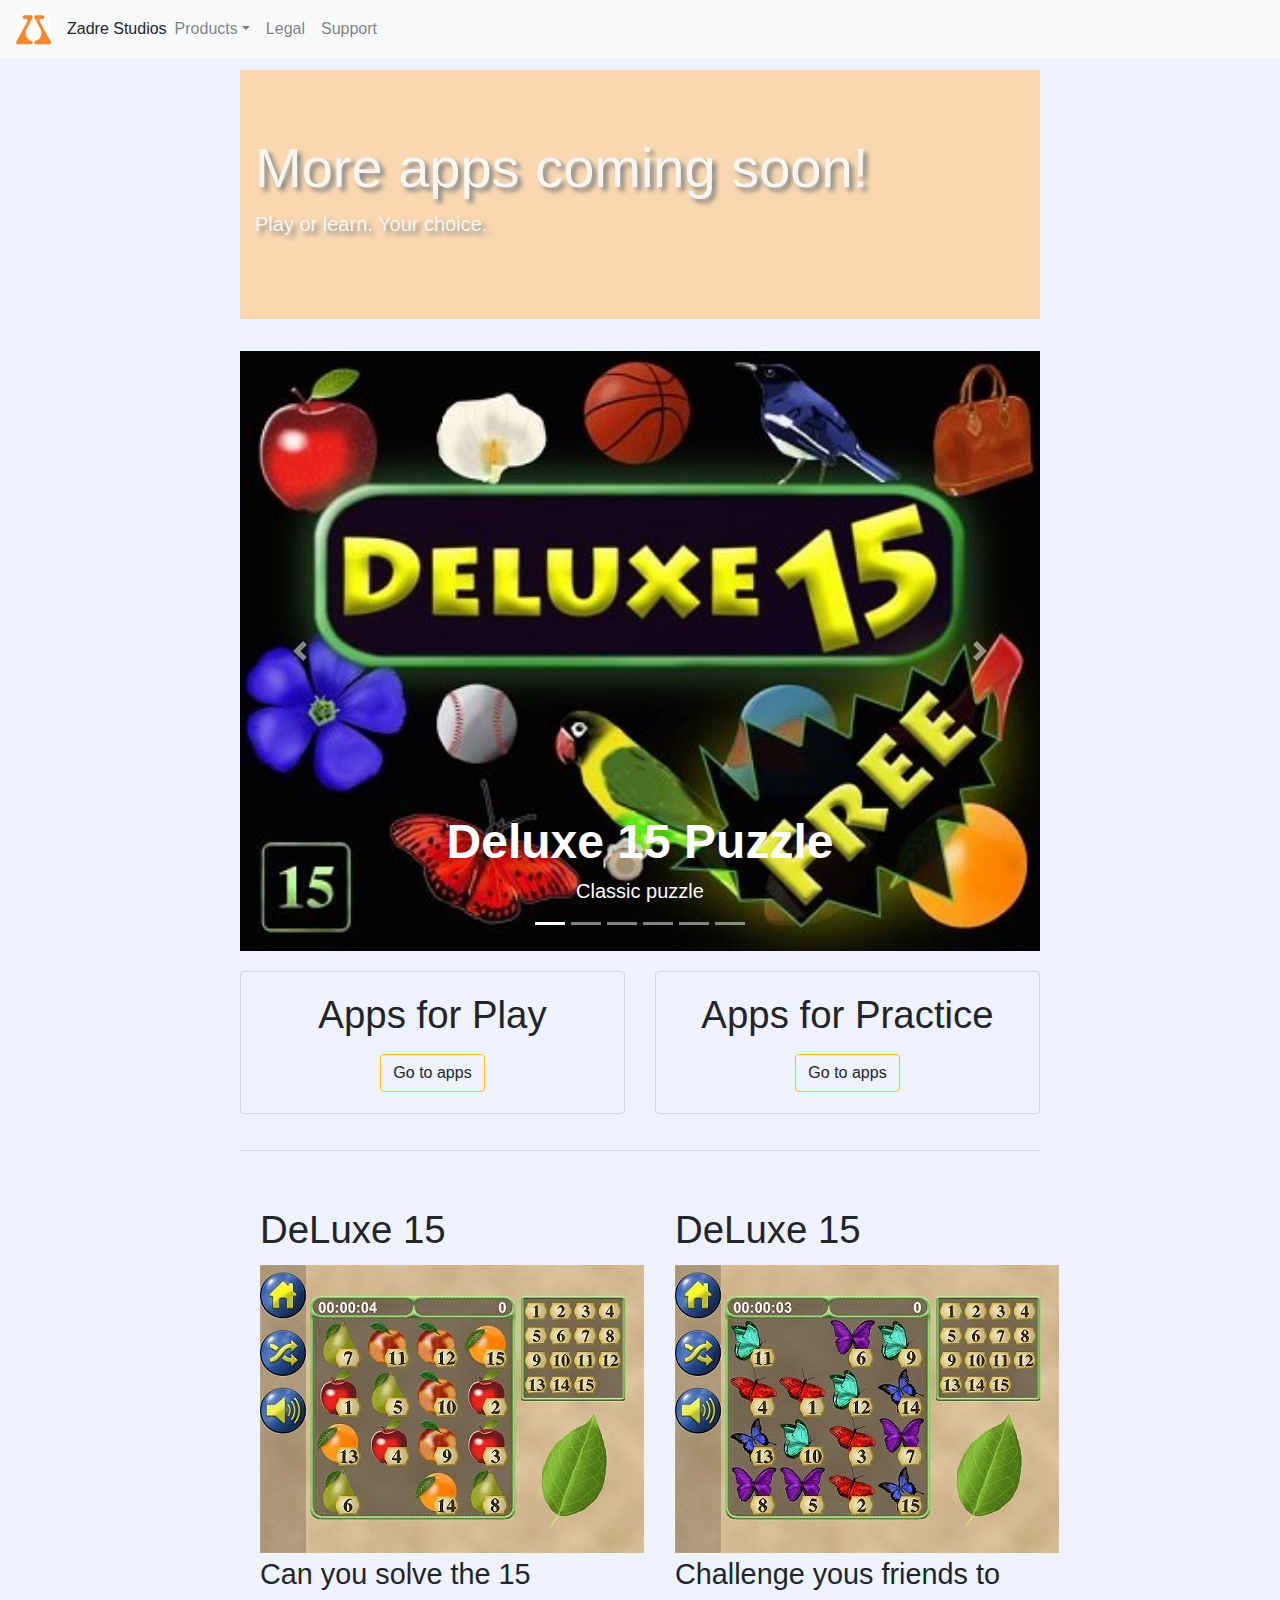
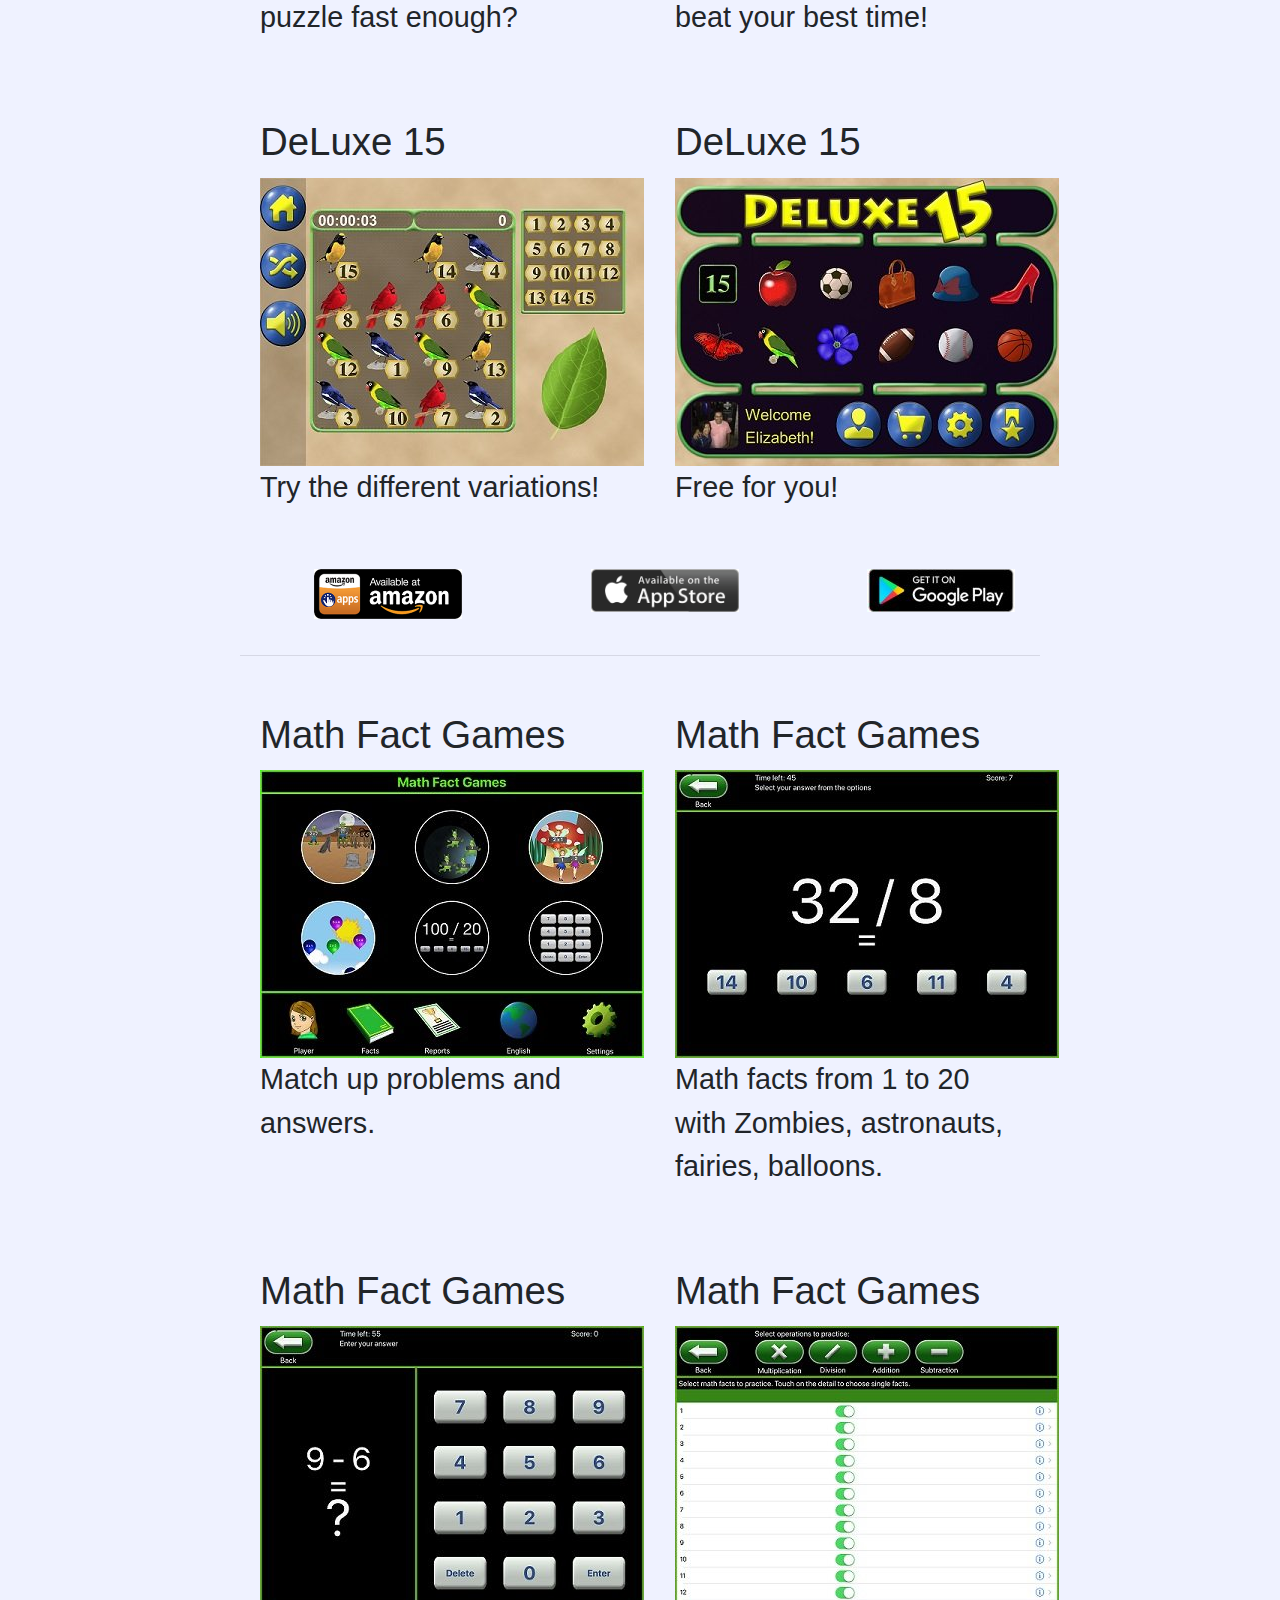
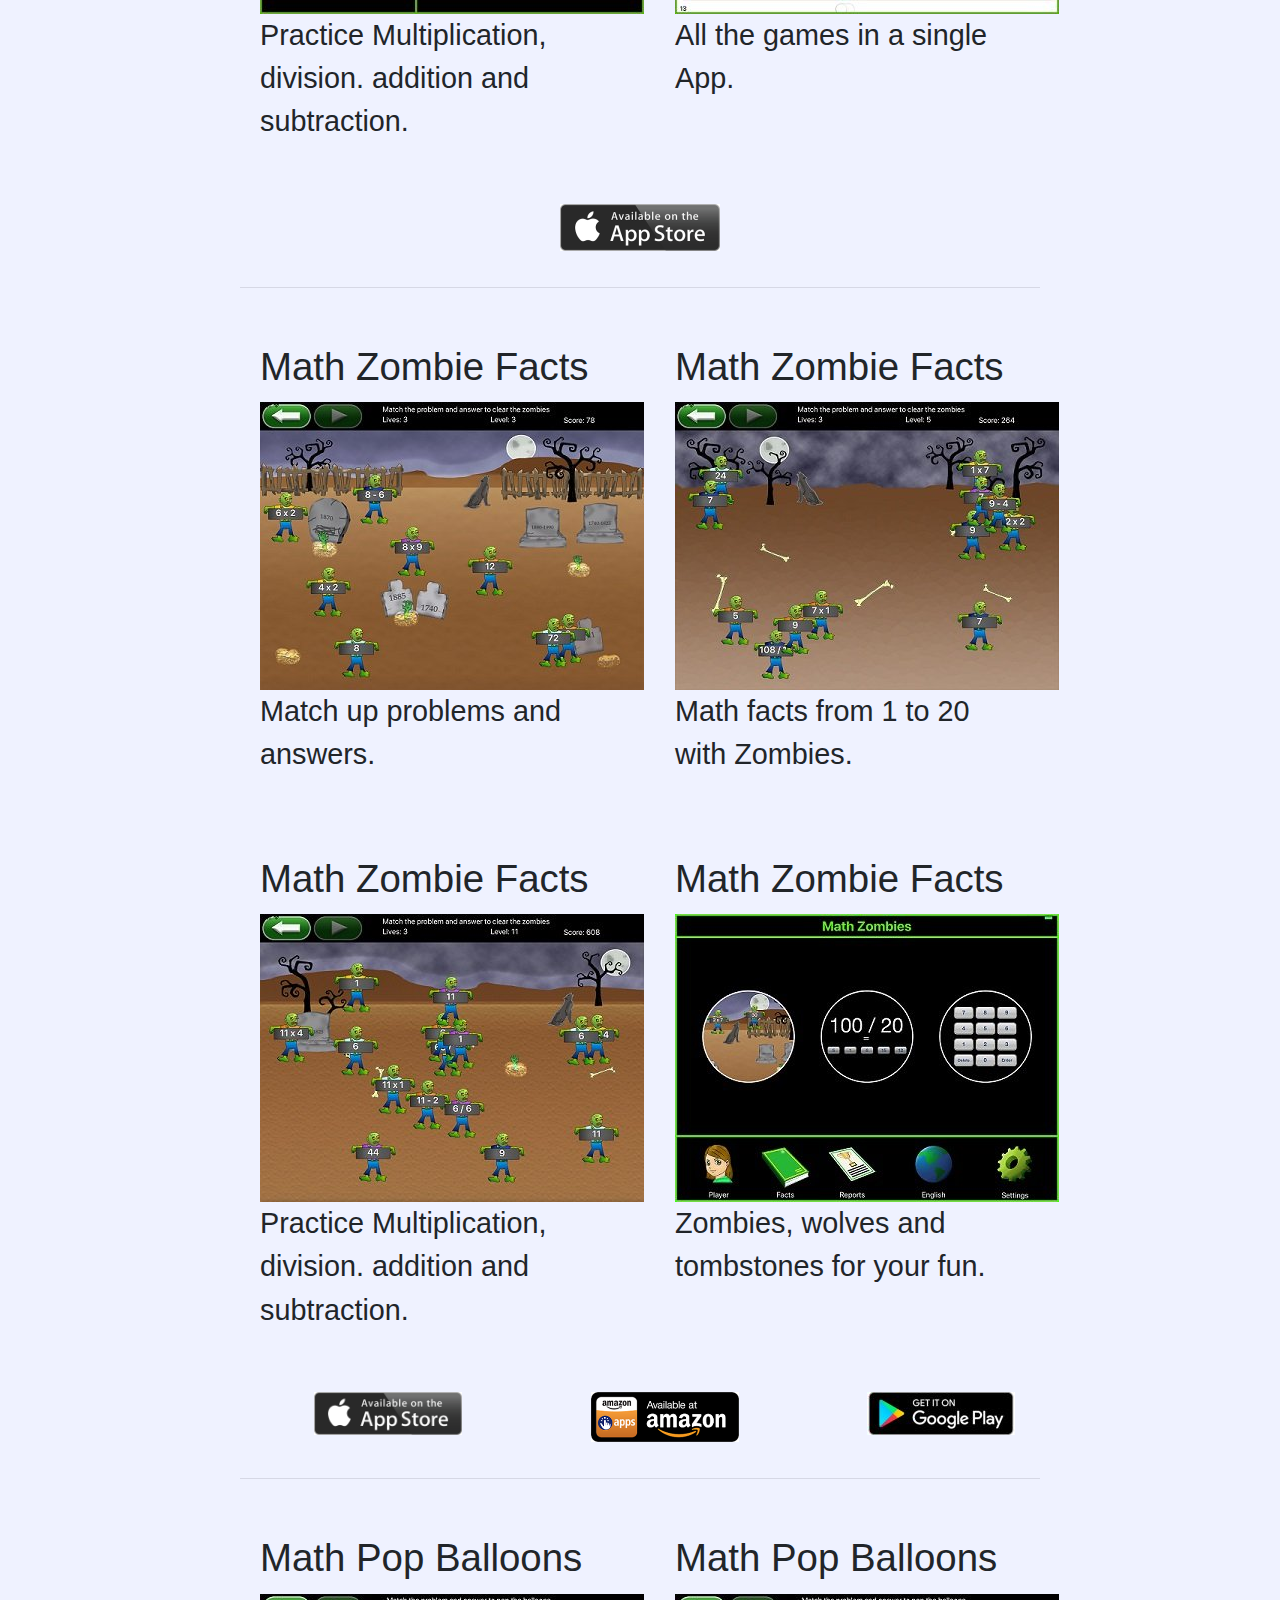
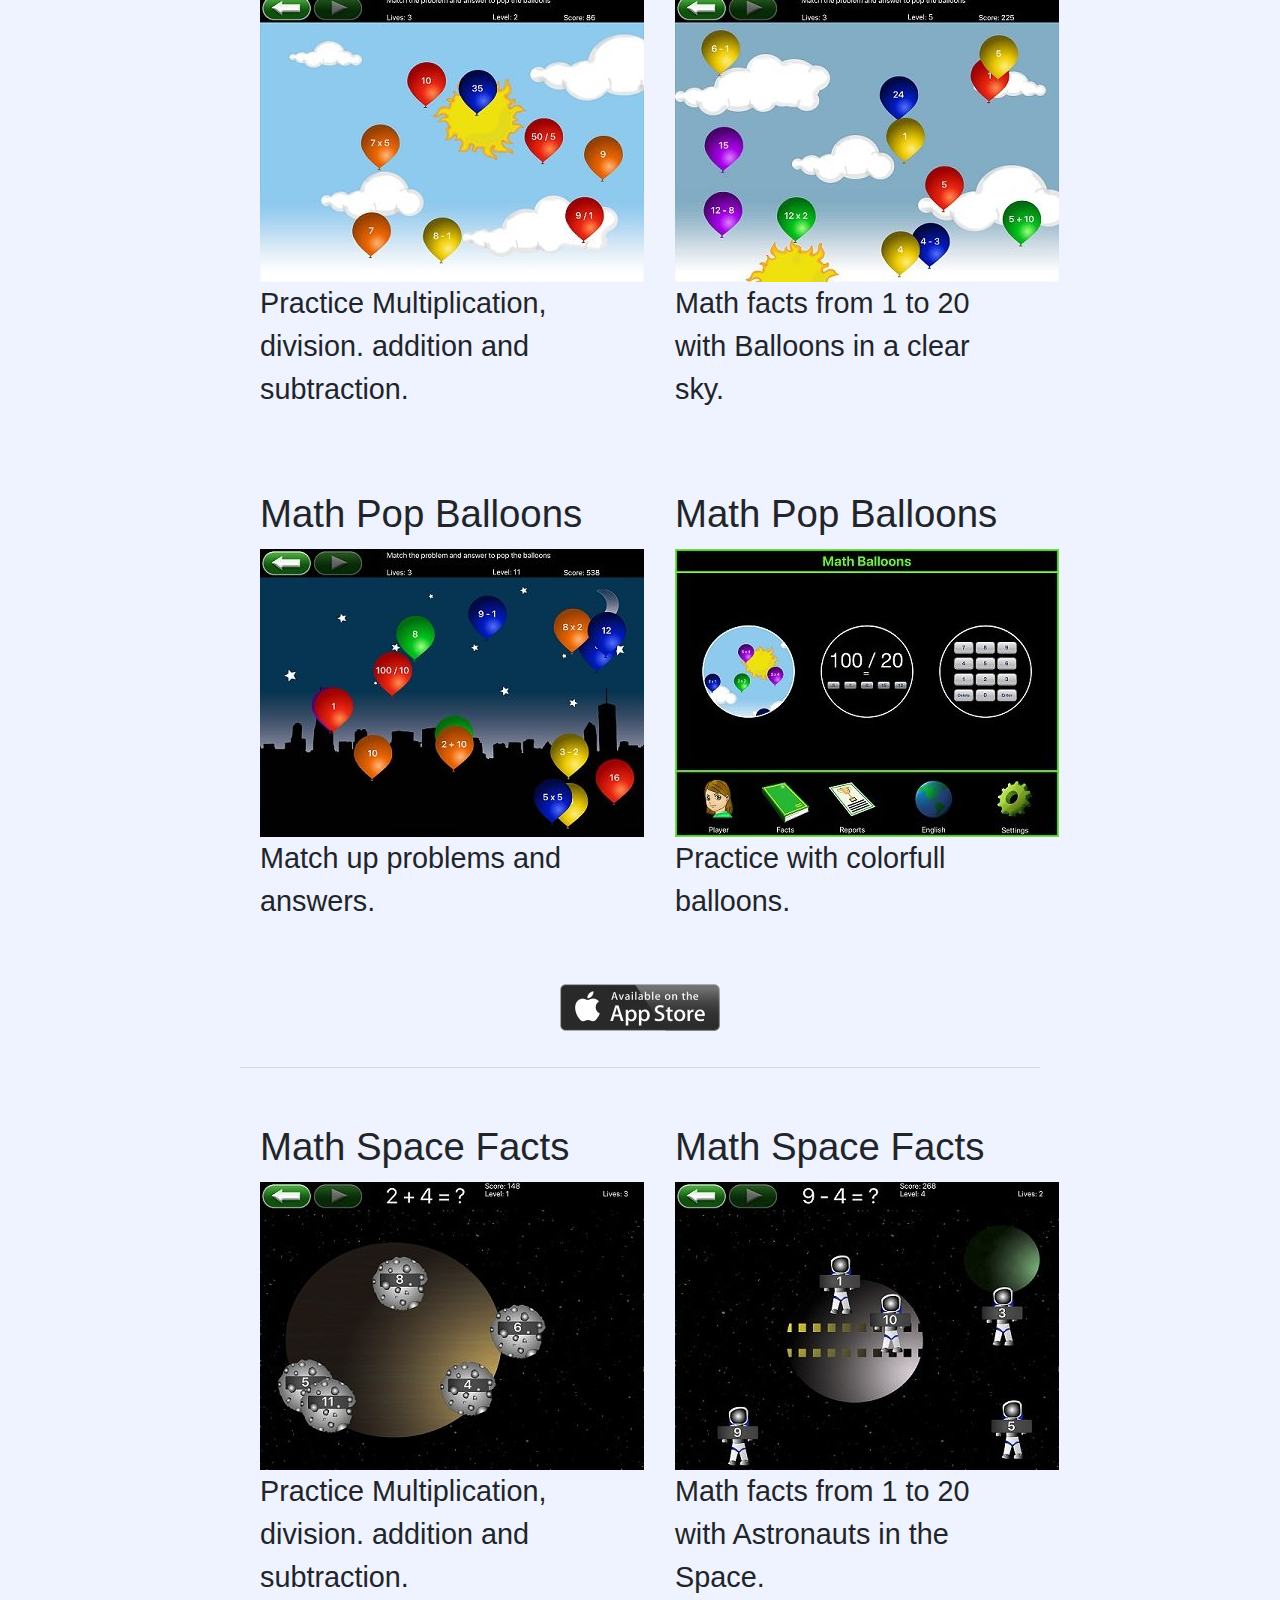
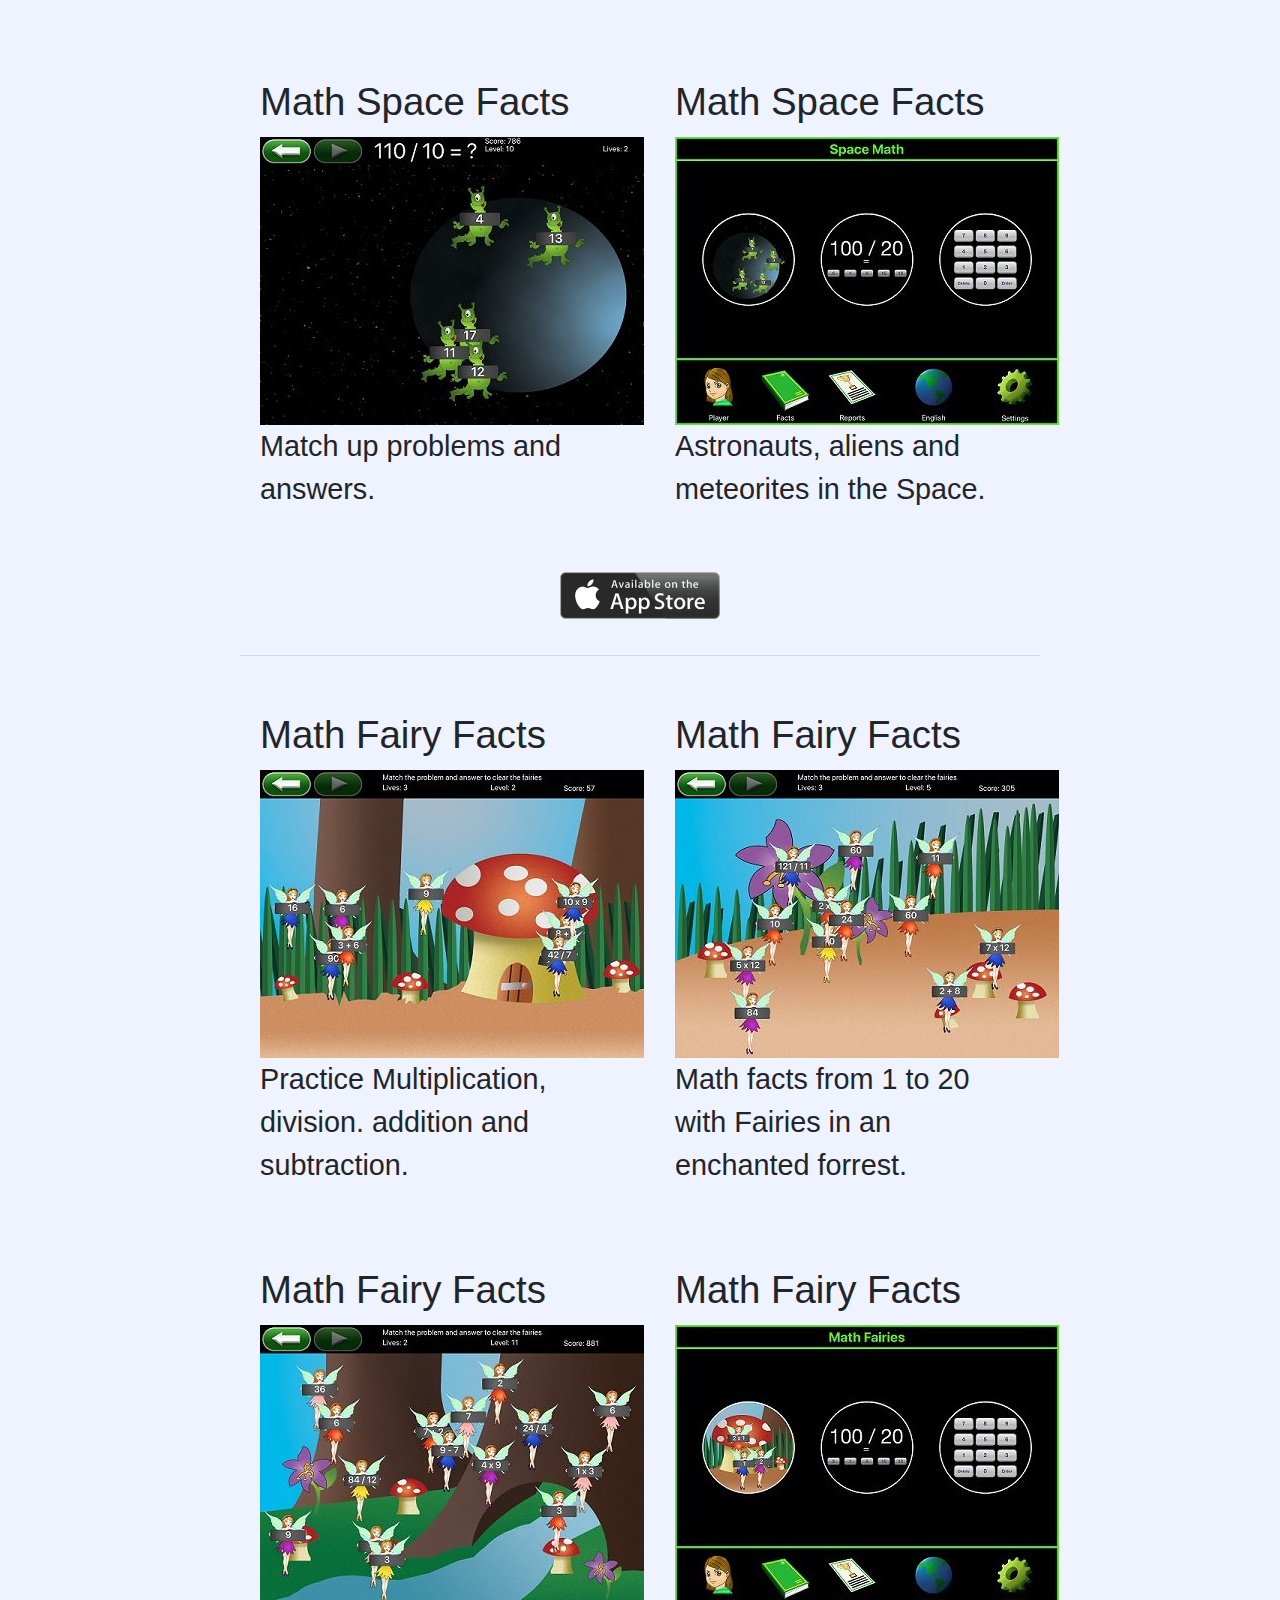
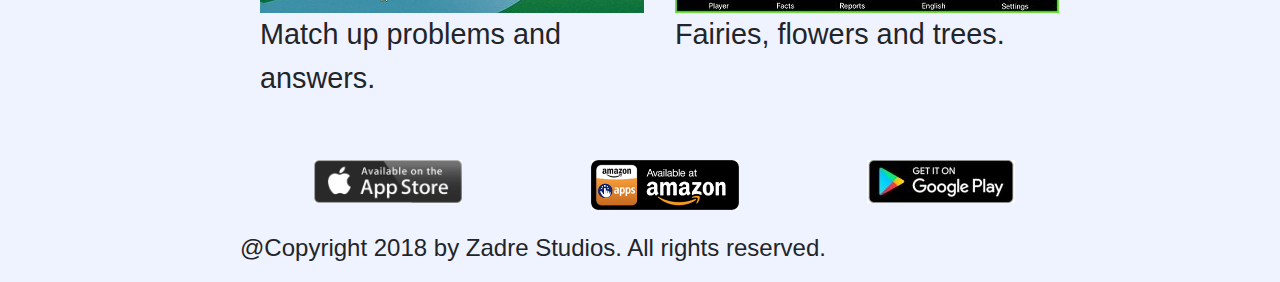
<file: index.html>
<!DOCTYPE html><html><head><meta name="viewport" content="width=device-width, initial-scale=1"><title>Zadre Studios</title><link rel="stylesheet" href="https://maxcdn.bootstrapcdn.com/bootstrap/4.0.0/css/bootstrap.min.css" integrity="sha384-Gn5384xqQ1aoWXA+058RXPxPg6fy4IWvTNh0E263XmFcJlSAwiGgFAW/dAiS6JXm" crossorigin="anonymous"><link rel="stylesheet" type="text/css" href="style.css" ></head><body><nav class="navbar navbar-expand-md fixed-top navbar-light bg-light"> <a class="navbar-brand" href="#"><img src="iPadimg/ZadreLogo.jpg" height="30" width="35" h1><a>Zadre Studios</a></a> <button class="navbar-toggler" type="button" data-toggle="collapse" data-target="#navbarNav" aria-controls="navbarNav" aria-expanded="false" aria-label="Toggle navigation"> <span class="navbar-toggler-icon"></span> </button> <div class="collapse navbar-collapse" id="navbarNav"> <ul class="navbar-nav"> <li class="nav-item dropdown"> <a class="nav-link dropdown-toggle" href="#" id="navbarDropdownMenuLink" role="button" data-toggle="dropdown" aria-haspopup="true" aria-expanded="false"> Products</a><div class="dropdown-menu" aria-labelledby="navbarDropdownMenuLink"> <a class="dropdown-item" href="index.html#DeLuxe_15">Deluxe 15 Puzzle</a><div class="dropdown-divider"></div><a class="dropdown-item" href="index.html#Math_Facts">Math Fact Games</a> <a class="dropdown-item" href="index.html#Math_Zombie">Math Zombie Facts</a><a class="dropdown-item" href="index.html#Math_Balloons">Math Pop Balloons</a><a class="dropdown-item" href="index.html#Math_Space">Math Space Facts</a><a class="dropdown-item" href="index.html#Math_Fairies">Math Fairy Facts</a> </div></li><li class="nav-item"> <a class="nav-link" href="legal/indexLegal.html">Legal</a> </li><li class="nav-item"> <a class="nav-link" href="support/indexSupport.html">Support</a> </li></ul> </div></nav><div class="jumbotron jumbotron-fluid"> <div class="container"> <h1 class="display-4">More apps coming soon!</h1> <p class="lead">Play or learn. Your choice.</p></div></div><div id="carouselIndicators" class="carousel slide" data-ride="carousel"> <ol class="carousel-indicators"> <li data-target="#carouselIndicators" data-slide-to="0" class="active"></li><li data-target="#carouselIndicators" data-slide-to="1"></li><li data-target="#carouselIndicators" data-slide-to="2"></li><li data-target="#carouselIndicators" data-slide-to="3"></li><li data-target="#carouselIndicators" data-slide-to="4"></li><li data-target="#carouselIndicators" data-slide-to="5"></li></ol> <div class="carousel-inner"> <div class="carousel-item active"> <img class="d-block w-100" src="iPadimg/Deluxe15Main.jpg" alt="Deluxe 15 Puzzle"><div class="carousel-caption d-none d-md-block"> <h2>Deluxe 15 Puzzle</h2> <h5>Classic puzzle</h5> </div></div><div class="carousel-item"> <img class="d-block w-100" src="iPadimg/MatAllBig1.jpg" alt="Math Fact Games"><div class="carousel-caption d-none d-md-block"> <h2>Math Fact Games</h2> <h5>Games to Practice Multiplication, Division, Addition and Subtraction </h5> </div></div><div class="carousel-item"> <img class="d-block w-100" src="iPadimg/MatZombieBig1.jpg" alt="Math Zombie Facts"><div class="carousel-caption d-none d-md-block"> <h2>Math Zombie Facts</h2> <h5>Game with Zombies to Practice Multiplication, Division, Addition and Subtraction </h5> </div></div><div class="carousel-item"><img class="d-block w-100" src="iPadimg/MatBalloonBig3.jpg" alt="Math Pop Balloons"><div class="carousel-caption d-none d-md-block"> <h2>Math Pop Balloons</h2> <h5>Game with Balloons to Practice Multiplication, Division, Addition and Subtraction </h5> </div></div><div class="carousel-item"><img class="d-block w-100" src="iPadimg/MatSpaceBig2.jpg" alt="Math Space Facts"><div class="carousel-caption d-none d-md-block"> <h2>Math Space Facts</h2> <h5>Game in Space to Practice Multiplication, Division, Addition and Subtraction </h5> </div></div><div class="carousel-item"><img class="d-block w-100" src="iPadimg/MatFairyBig1.jpg" alt="Math Fairy Facts"><div class="carousel-caption d-none d-md-block"> <h2>Math Fairy Facts</h2> <h5>Game with Fairies to Practice Multiplication, Division, Addition and Subtraction </h5> </div></div></div><a class="carousel-control-prev" href="#carouselIndicators" role="button" data-slide="prev"> <span class="carousel-control-prev-icon" aria-hidden="true"></span> <span class="sr-only">Previous</span> </a> <a class="carousel-control-next" href="#carouselIndicators" role="button" data-slide="next"> <span class="carousel-control-next-icon" aria-hidden="true"></span> <span class="sr-only">Next</span> </a></div><div class="row"> <div class="col-sm-6"> <div class="card text-center"> <div class="card-body"> <h5 class="card-title">Apps for Play</h5> <a href="index.html#DeLuxe_15" class="btn btn-primary btn-warning">Go to apps</a> </div></div></div><div class="col-sm-6"> <div class="card text-center"> <div class="card-body"> <h5 class="card-title">Apps for Practice</h5> <a href="index.html#Math_Facts" class="btn btn-primary btn-warning">Go to apps</a> </div></div></div></div><hr color="#eff1ff" id="DeLuxe_15"><div class="row"> <div class="col-sm-6"> <div class="card border-0"> <div class="card-body"> <h5 class="card-title">DeLuxe 15</h5><img "card-img-top" src="iPadimg/DeLuxeiPadSmall2.jpg" alt="Deluxe 15 1"> <p class="card-text">Can you solve the 15 puzzle fast enough?</p></div></div></div><div class="col-sm-6"> <div class="card border-0"> <div class="card-body "><h5 class="card-title">DeLuxe 15</h5> <img "card-img-top" src="iPadimg/DeLuxeiPadSmall4.jpg" alt="Deluxe 15 1"><p class="card-text">Challenge yous friends to beat your best time!</p></div></div></div></div><div class="row"><div class="col-sm-6"><div class="card border-0"><div class="card-body"><h5 class="card-title">DeLuxe 15</h5><img "card-img-top" src="iPadimg/DeLuxeiPadSmall5.jpg" alt="Deluxe 15 1"><p class="card-text">Try the different variations!</p></div></div></div><div class="col-sm-6"><div class="card border-0"><div class="card-body"><h5 class="card-title">DeLuxe 15</h5><img "card-img-top" src="iPadimg/DeLuxeiPadSmall1.jpg" alt="Deluxe 15 Puzzle"><p class="card-text">Free for you!</p></div></div></div></div><div class="row"><div class="col-sm-4"><a href="https://www.amazon.com/dp/B01LYGRSMK"><img class="store-3btn" src="iPadimg/AmazonStore1.png" alt="Amazon Store Link"></a></div><div class="col-sm-4"><a href="https://itunes.apple.com/us/app/deluxe-15/id1116412158?mt=8"><img class="store-3btn" src="iPadimg/AppStore.png" alt="Apple Store Link"></a></div><div class="col-sm-4"><a href="https://play.google.com/store/apps/details?id=com.Zadre.Deluxe15"><img class="store-3btn" src="iPadimg/GoogleStore.jpg" alt="Google Store Link"></a></div></div><hr color="#eff1ff" id="Math_Facts"><div class="row"><div class="col-sm-6"><div class="card border-0"><div class="card-body"><h5 class="card-title">Math Fact Games</h5><img "card-img-top" src="iPadimg/MatAllSmall1.jpg" alt="Math Fact Games"><p class="card-text">Match up problems and answers.</p></div></div></div><div class="col-sm-6"><div class="card border-0"><div class="card-body "><h5 class="card-title">Math Fact Games</h5><img "card-img-top" src="iPadimg/MatAllSmall2.jpg" alt="Math Fact Games"><p class="card-text">Math facts from 1 to 20 with Zombies, astronauts, fairies, balloons.</p></div></div></div></div><div class="row"><div class="col-sm-6"><div class="card border-0"><div class="card-body"><h5 class="card-title">Math Fact Games</h5><img "card-img-top" src="iPadimg/MatAllSmall3.jpg" alt="Math Fact Games"><p class="card-text">Practice Multiplication, division. addition and subtraction.</p></div></div></div><div class="col-sm-6"><div class="card border-0"><div class="card-body "><h5 class="card-title">Math Fact Games</h5><img "card-img-top" src="iPadimg/MatAllSmall4.jpg" alt="Math Fact Games"><p class="card-text">All the games in a single App.</p></div></div></div></div><div class="row"><div class="col-sm-12" ><a href="https://itunes.apple.com/us/app/math-fact-games-for-multiplication/id842201148?ls=1&mt=8"><img class="store-1btn" src="iPadimg/AppStore.png" alt="Apple Store Link"></a></div></div><hr color="#eff1ff" id="Math_Zombie"><div class="row"><div class="col-sm-6"><div class="card border-0"><div class="card-body"><h5 class="card-title">Math Zombie Facts</h5><img "card-img-top" src="iPadimg/MatZombieSmall1.jpg" alt="Math Zombie Facts"><p class="card-text">Match up problems and answers.</p></div></div></div><div class="col-sm-6"><div class="card border-0"><div class="card-body "><h5 class="card-title">Math Zombie Facts</h5><img "card-img-top" src="iPadimg/MatZombieSmall2.jpg" alt="Math Zombie Fact"><p class="card-text">Math facts from 1 to 20 with Zombies.</p></div></div></div></div><div class="row"><div class="col-sm-6"><div class="card border-0"><div class="card-body"><h5 class="card-title">Math Zombie Facts</h5><img "card-img-top" src="iPadimg/MatZombieSmall3.jpg" alt="Math Zombie Facts"><p class="card-text">Practice Multiplication, division. addition and subtraction.</p></div></div></div><div class="col-sm-6"><div class="card border-0"><div class="card-body "><h5 class="card-title">Math Zombie Facts</h5><img "card-img-top" src="iPadimg/MatZombieSmall4.jpg" alt="Math Zombie Fact"><p class="card-text">Zombies, wolves and tombstones for your fun.</p></div></div></div></div><div class="row"><div class="col-sm-4"><a href="https://itunes.apple.com/us/app/math-zombie-facts/id647752580?mt=8"><img class="store-3btn" src="iPadimg/AppStore.png" alt="Apple Store Link"></a></div><div class="col-sm-4"><a href="https://www.amazon.com/gp/product/B00HBHVS06/ref=mas_pm_math_zombie_facts"><img class="store-3btn" src="iPadimg/AmazonStore1.png" alt="Amazon Store Link"></a></div><div class="col-sm-4"><a href="https://play.google.com/store/apps/details?id=com.zadre.math_zombie_facts"><img class="store-3btn" src="iPadimg/GoogleStore.jpg" alt="Google Store Link"></a></div></div><hr color="#eff1ff" id="Math_Balloons"><div class="row"><div class="col-sm-6"><div class="card border-0"><div class="card-body"><h5 class="card-title">Math Pop Balloons</h5><img "card-img-top" src="iPadimg/MatBalloonSmall1.jpg" alt="Math Pop Balloons"><p class="card-text">Practice Multiplication, division. addition and subtraction.</p></div></div></div><div class="col-sm-6"><div class="card border-0"><div class="card-body "><h5 class="card-title">Math Pop Balloons</h5><img "card-img-top" src="iPadimg/MatBalloonSmall2.jpg" alt="Math Pop Balloons"><p class="card-text">Math facts from 1 to 20 with Balloons in a clear sky.</p></div></div></div></div><div class="row"><div class="col-sm-6"><div class="card border-0"><div class="card-body"><h5 class="card-title">Math Pop Balloons</h5><img "card-img-top" src="iPadimg/MatBalloonSmall3.jpg" alt="Math Pop Balloons"><p class="card-text">Match up problems and answers.</p></div></div></div><div class="col-sm-6"><div class="card border-0"><div class="card-body "><h5 class="card-title">Math Pop Balloons</h5><img "card-img-top" src="iPadimg/MatBalloonSmall4.jpg" alt="Math Pop Balloons"><p class="card-text">Practice with colorfull balloons.</p></div></div></div></div><div class="row"><div class="col-sm-12" ><a href="https://itunes.apple.com/us/app/math-pop-balloons/id627270953?mt=8"><img class="store-1btn" src="iPadimg/AppStore.png" alt="Apple Store Link"></a></div></div><hr color="#eff1ff" id="Math_Space"><div class="row"><div class="col-sm-6"><div class="card border-0"><div class="card-body"><h5 class="card-title">Math Space Facts</h5><img "card-img-top" src="iPadimg/MatSpaceSmall1.jpg" alt="Math Space Facts"><p class="card-text">Practice Multiplication, division. addition and subtraction.</p></div></div></div><div class="col-sm-6"><div class="card border-0"><div class="card-body "><h5 class="card-title">Math Space Facts</h5><img "card-img-top" src="iPadimg/MatSpaceSmall2.jpg" alt="Math Space Facts"><p class="card-text">Math facts from 1 to 20 with Astronauts in the Space.</p></div></div></div></div><div class="row"><div class="col-sm-6"><div class="card border-0"><div class="card-body"><h5 class="card-title">Math Space Facts</h5><img "card-img-top" src="iPadimg/MatSpaceSmall3.jpg" alt="Math Space Facts"><p class="card-text">Match up problems and answers.</p></div></div></div><div class="col-sm-6"><div class="card border-0"><div class="card-body "><h5 class="card-title">Math Space Facts</h5><img "card-img-top" src="iPadimg/MatSpaceSmall4.jpg" alt="Math Space Facts"><p class="card-text">Astronauts, aliens and meteorites in the Space.</p></div></div></div></div><div class="row"><div class="col-sm-12" ><a href="https://itunes.apple.com/us/app/math-space-facts/id818842316?mt=8"><img class="store-1btn" src="iPadimg/AppStore.png" alt="Apple Store Link"></a></div></div><hr color="#eff1ff" id="Math_Fairies"><div class="row"><div class="col-sm-6"><div class="card border-0"><div class="card-body"><h5 class="card-title">Math Fairy Facts</h5><img "card-img-top" src="iPadimg/MatFairySmall1.jpg" alt="Math Fairy Facts"><p class="card-text">Practice Multiplication, division. addition and subtraction.</p></div></div></div><div class="col-sm-6"><div class="card border-0"><div class="card-body "><h5 class="card-title">Math Fairy Facts</h5><img "card-img-top" src="iPadimg/MatFairySmall2.jpg" alt="Math Fairy Facts"><p class="card-text">Math facts from 1 to 20 with Fairies in an enchanted forrest.</p></div></div></div></div><div class="row"><div class="col-sm-6"><div class="card border-0"><div class="card-body"><h5 class="card-title">Math Fairy Facts</h5><img "card-img-top" src="iPadimg/MatFairySmall3.jpg" alt="Math Fairy Facts"><p class="card-text">Match up problems and answers.</p></div></div></div><div class="col-sm-6"><div class="card border-0"><div class="card-body "><h5 class="card-title">Math Fairy Facts</h5><img "card-img-top" src="iPadimg/MatFairySmall4.jpg" alt="Math Fairy Facts"><p class="card-text">Fairies, flowers and trees.</p></div></div></div></div><div class="row"><div class="col-sm-4"><a href="https://itunes.apple.com/us/app/math-fairy-facts/id717565889?mt=8"><img class="store-3btn" src="iPadimg/AppStore.png" alt="Apple Store Link"></a></div><div class="col-sm-4"><a href="https://www.amazon.com/gp/product/B00HBHVRWU/ref=mas_pm_math_fairy_facts"><img class="store-3btn" src="iPadimg/AmazonStore1.png" alt="Amazon Store Link"></a></div><div class="col-sm-4"><a href="https://play.google.com/store/apps/details?id=com.zadre.math_fairy_facts"><img class="store-3btn" src="iPadimg/GoogleStore.jpg" alt="Google Store Link"></a></div></div><footer> <p class="sizefooter">@Copyright 2018 by Zadre Studios. All rights reserved.</p></footer><script src="https://code.jquery.com/jquery-3.2.1.slim.min.js" integrity="sha384-KJ3o2DKtIkvYIK3UENzmM7KCkRr/rE9/Qpg6aAZGJwFDMVNA/GpGFF93hXpG5KkN" crossorigin="anonymous"></script><script src="https://cdnjs.cloudflare.com/ajax/libs/popper.js/1.12.9/umd/popper.min.js" integrity="sha384-ApNbgh9B+Y1QKtv3Rn7W3mgPxhU9K/ScQsAP7hUibX39j7fakFPskvXusvfa0b4Q" crossorigin="anonymous"></script><script src="https://maxcdn.bootstrapcdn.com/bootstrap/4.0.0/js/bootstrap.min.js" integrity="sha384-JZR6Spejh4U02d8jOt6vLEHfe/JQGiRRSQQxSfFWpi1MquVdAyjUar5+76PVCmYl" crossorigin="anonymous"></script></body></html>
</file>
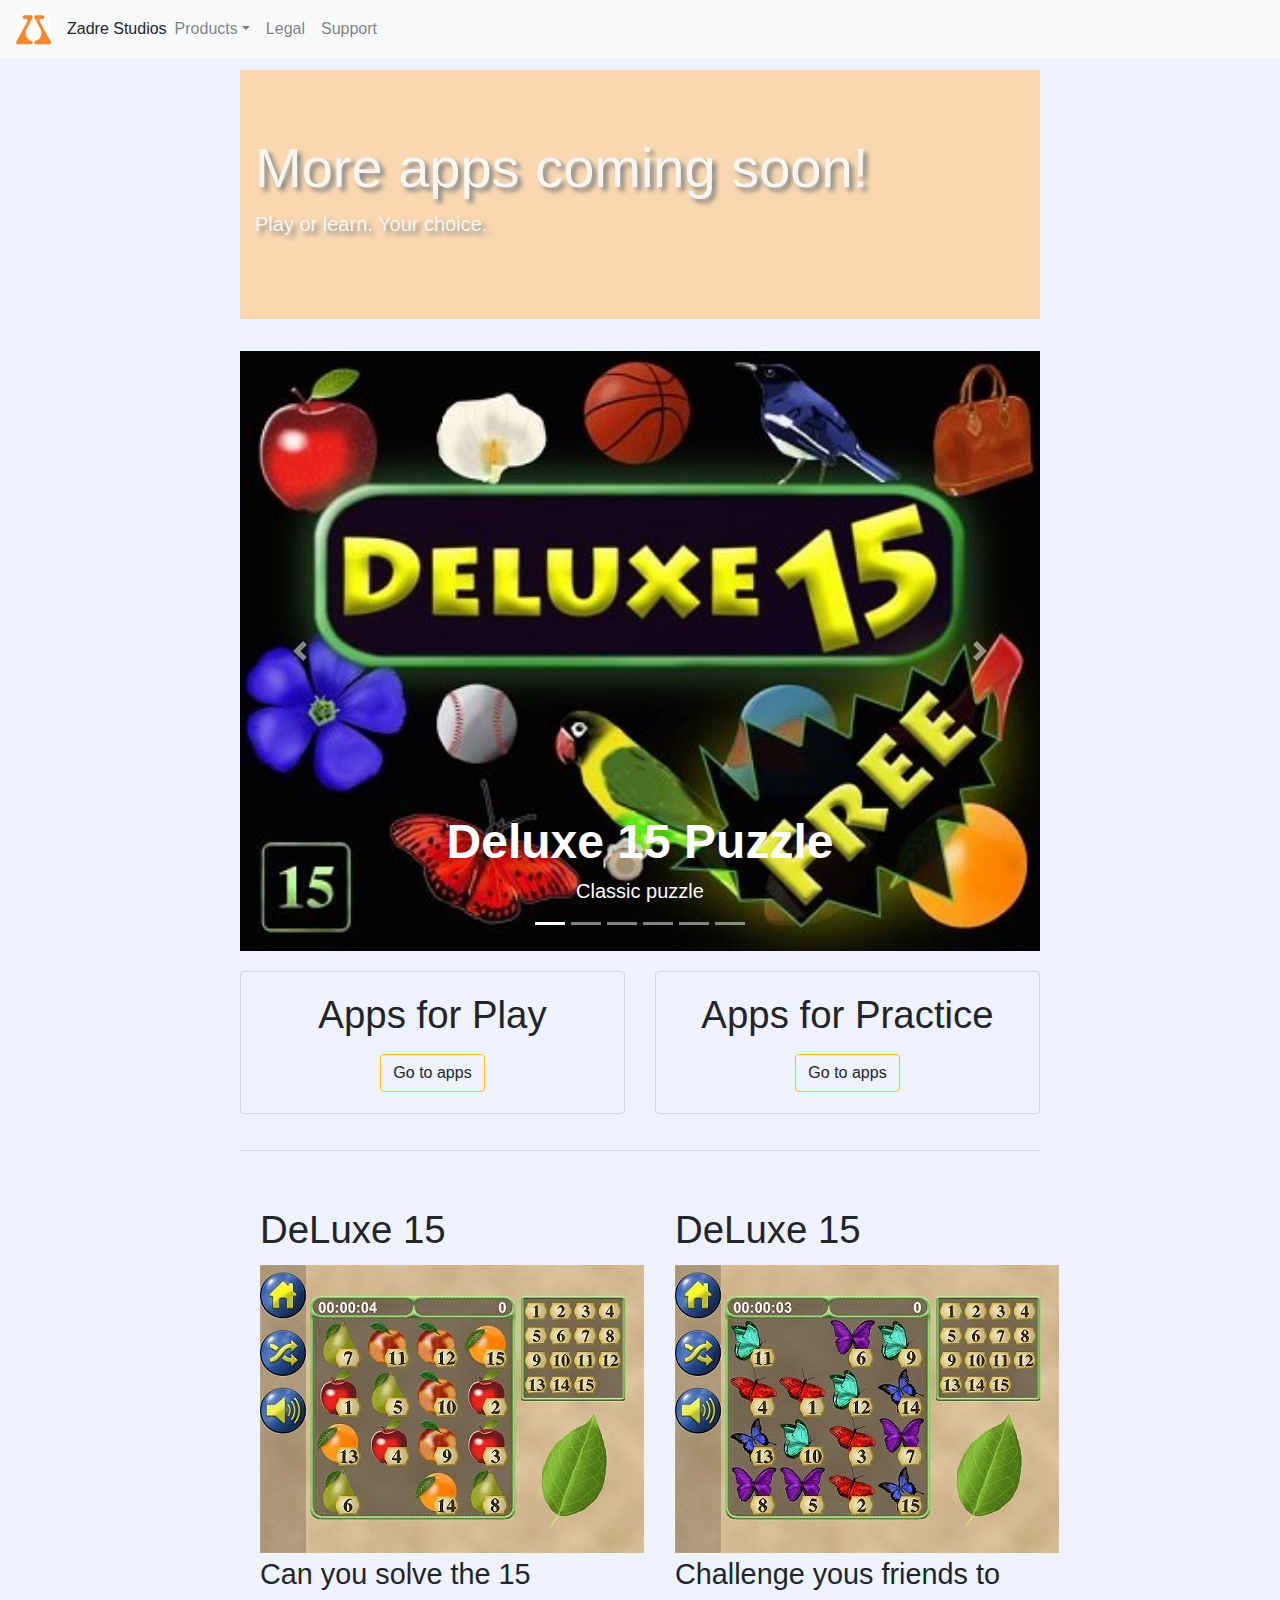
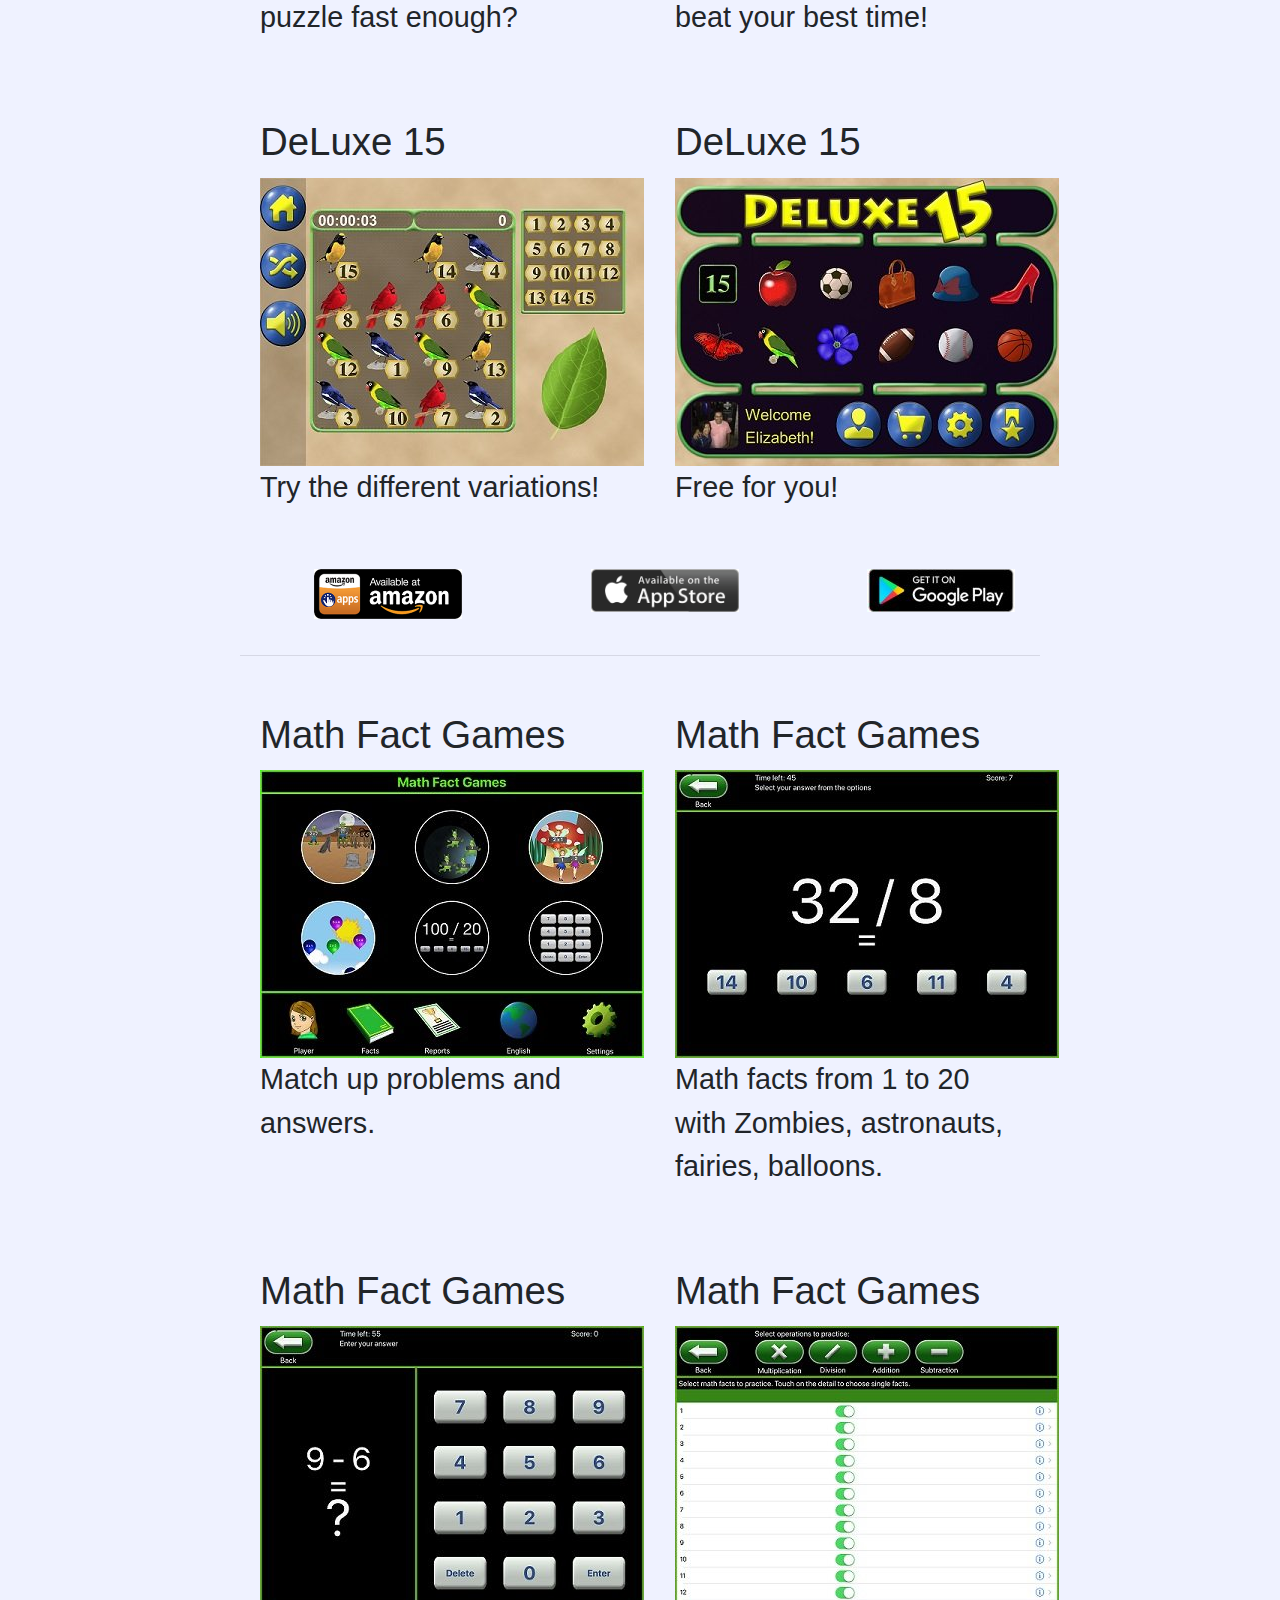
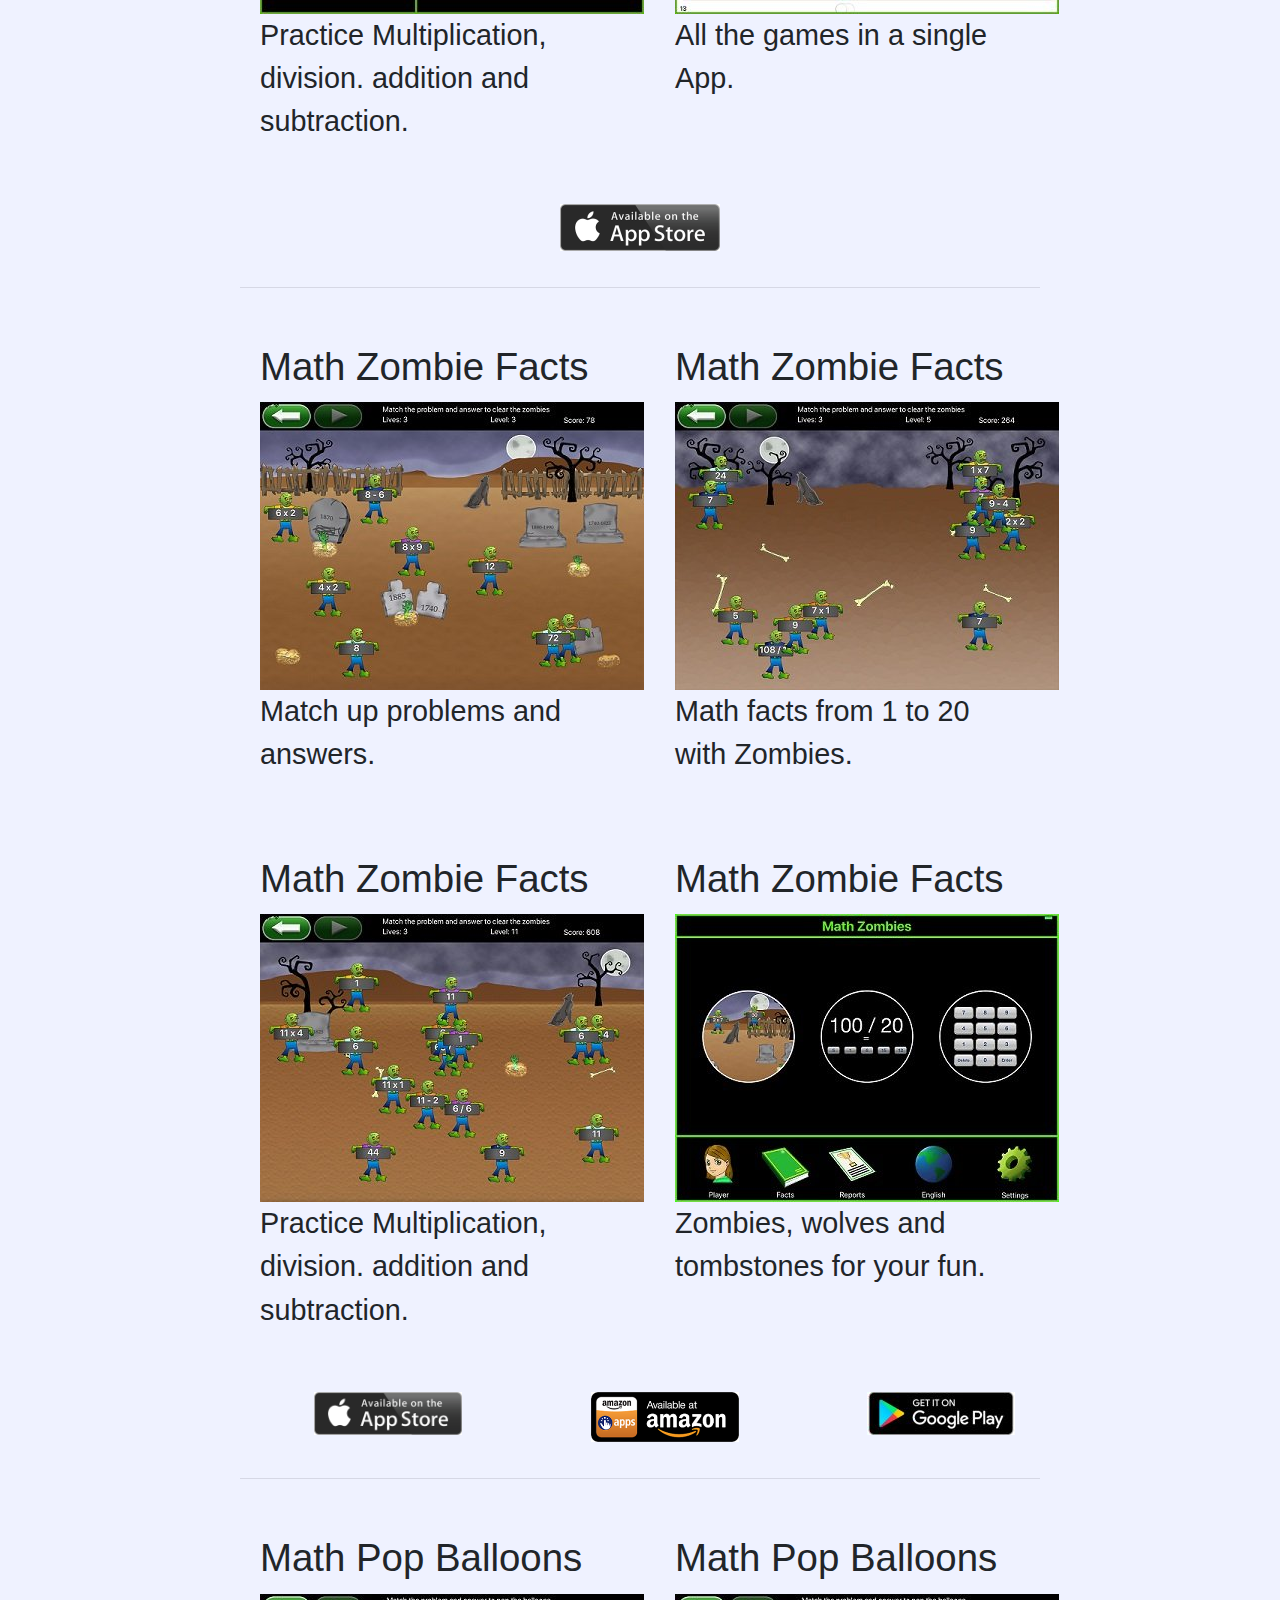
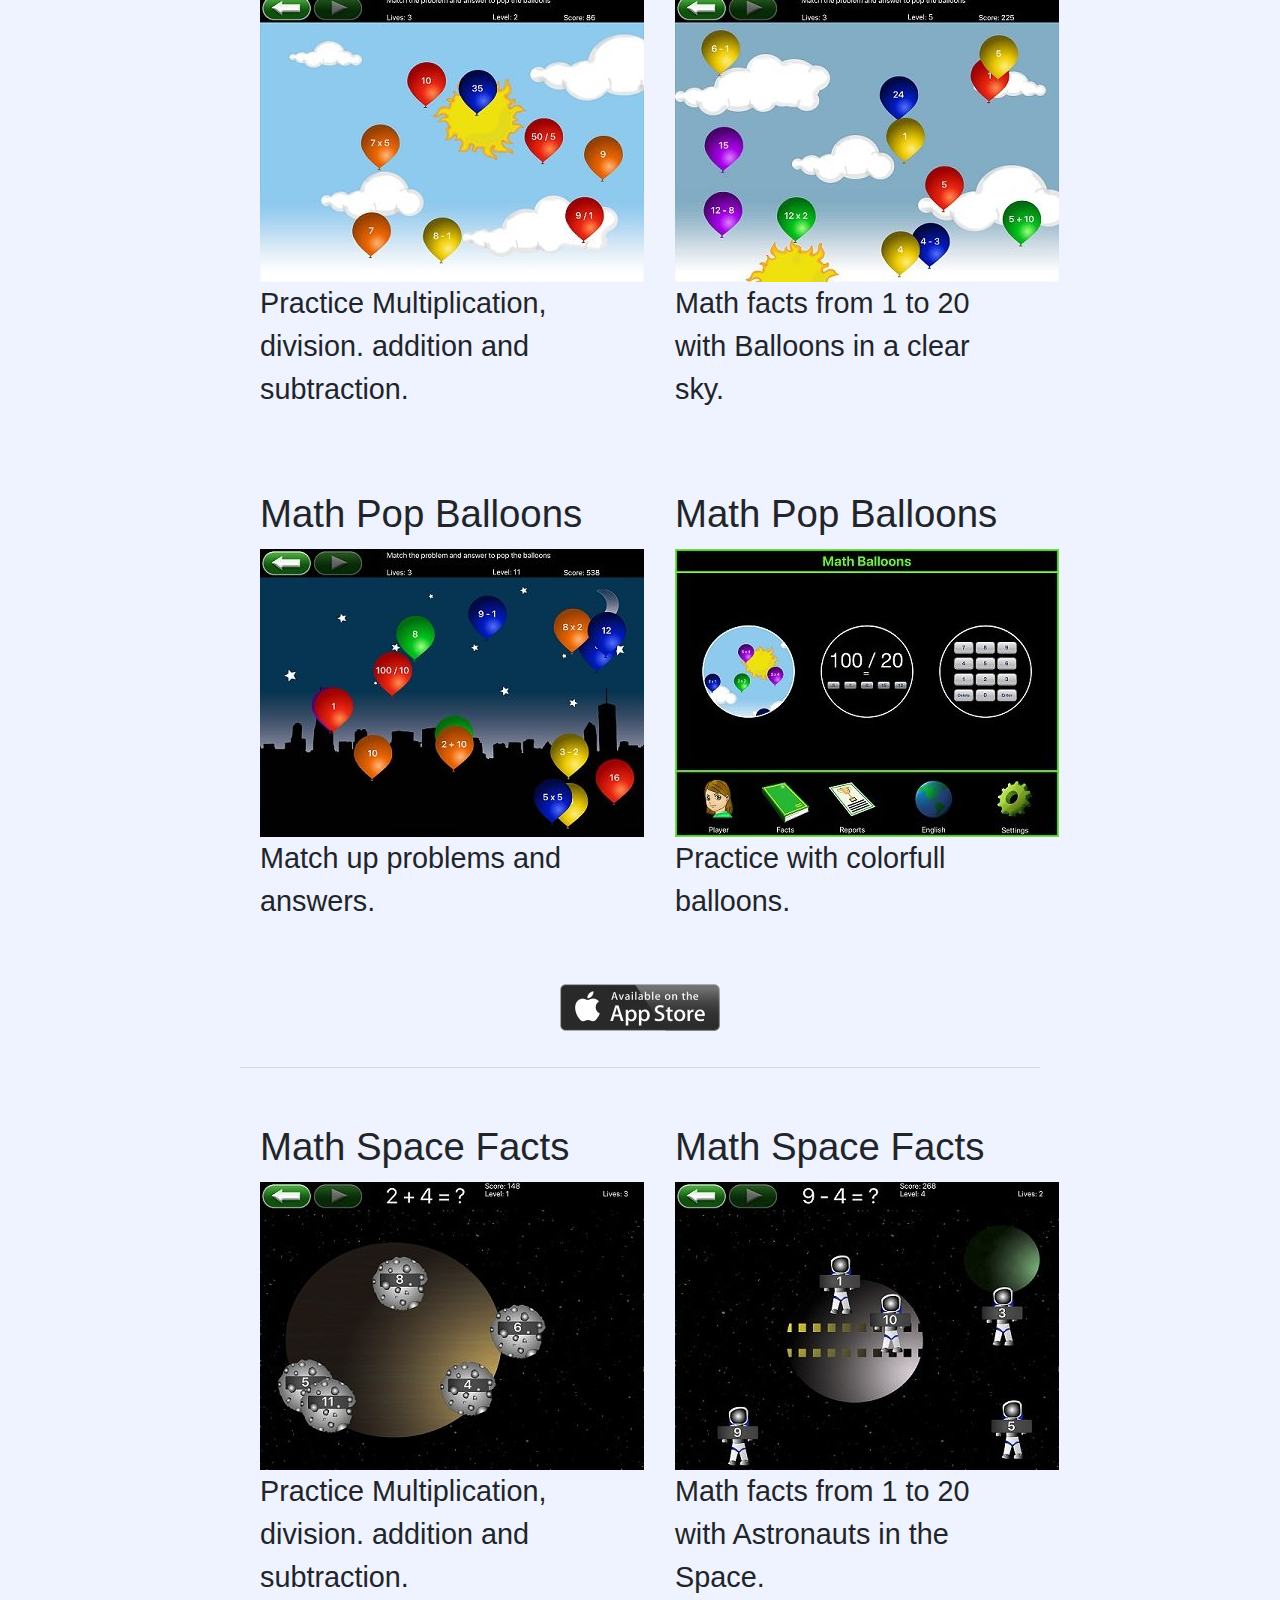
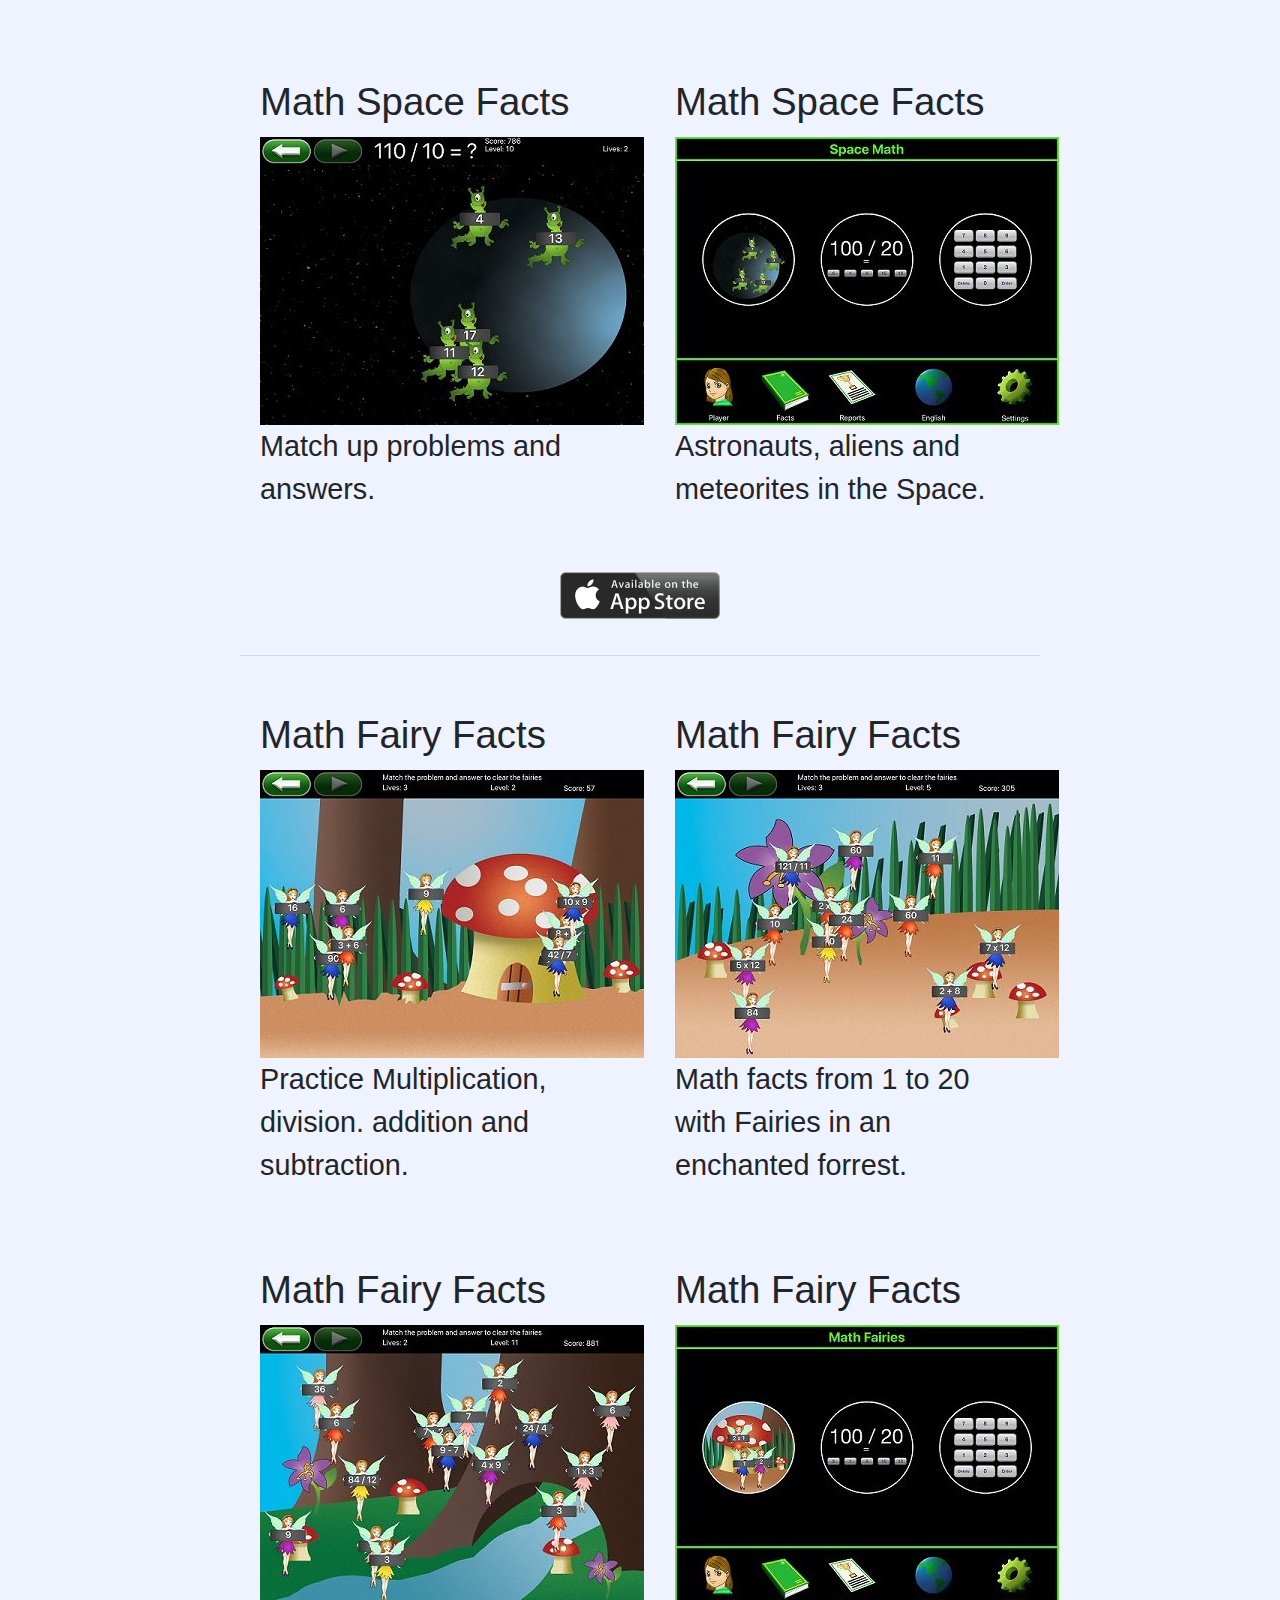
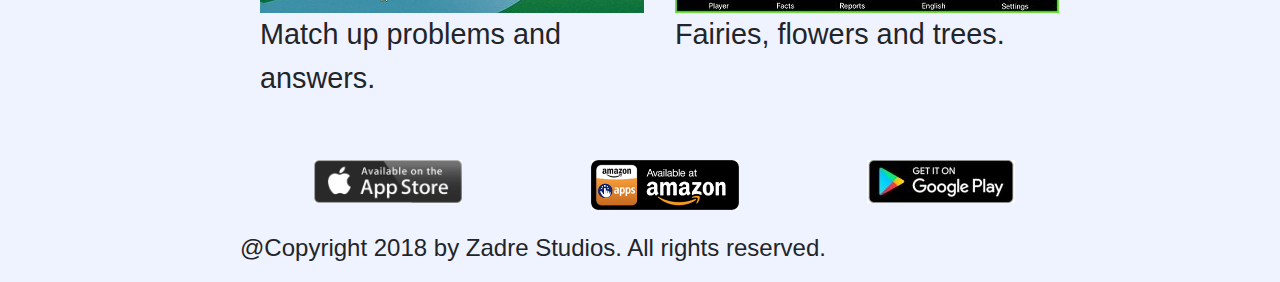
<file: indexOriginal.html>
<!DOCTYPE html>
<html>
<head>
	<meta name="viewport" content="width=device-width, initial-scale=1">
	<title>Zadre Studios</title>
	<link rel="stylesheet" href="https://maxcdn.bootstrapcdn.com/bootstrap/4.0.0/css/bootstrap.min.css" integrity="sha384-Gn5384xqQ1aoWXA+058RXPxPg6fy4IWvTNh0E263XmFcJlSAwiGgFAW/dAiS6JXm" crossorigin="anonymous">
	<link rel="stylesheet" type="text/css" href="style.css" >
</head>

<body>
	<nav class="navbar navbar-expand-md fixed-top navbar-light bg-light">
	  <a class="navbar-brand" href="#">
			<img src="iPadimg/ZadreLogo.jpg" height="30" width="35" h1><a>Zadre Studios</a>
		</a>
	  <button class="navbar-toggler" type="button" data-toggle="collapse" data-target="#navbarNav" aria-controls="navbarNav" aria-expanded="false" aria-label="Toggle navigation">
	    <span class="navbar-toggler-icon"></span>
	  </button>
	  <div class="collapse navbar-collapse" id="navbarNav">
	    <ul class="navbar-nav">
	      <li class="nav-item dropdown">
	        <a class="nav-link dropdown-toggle" href="#" id="navbarDropdownMenuLink" role="button" data-toggle="dropdown" aria-haspopup="true" aria-expanded="false">
          	Products</a>
					<div class="dropdown-menu" aria-labelledby="navbarDropdownMenuLink">
          	<a class="dropdown-item" href="index.html#DeLuxe_15">Deluxe 15 Puzzle</a>
						<div class="dropdown-divider"></div>
	         		<a class="dropdown-item" href="index.html#Math_Facts">Math Fact Games</a>
	         		<a class="dropdown-item" href="index.html#Math_Zombie">Math Zombie Facts</a>
							<a class="dropdown-item" href="index.html#Math_Balloons">Math Pop Balloons</a>
							<a class="dropdown-item" href="index.html#Math_Space">Math Space Facts</a>
							<a class="dropdown-item" href="index.html#Math_Fairies">Math Fairy Facts</a>
        	</div>
	      </li>
	      <li class="nav-item">
	        <a class="nav-link" href="legal/indexLegal.html">Legal</a>
	      </li>
	      <li class="nav-item">
	        <a class="nav-link" href="support/indexSupport.html">Support</a>
	      </li>
	    </ul>
	  </div>
	</nav>

	<!-- Jumbotron with special message-->
	<div class="jumbotron jumbotron-fluid">
	  <div class="container">
	    <h1 class="display-4">More apps coming soon!</h1>
	    <p class="lead">Play or learn. Your choice.</p>
	  </div>
	</div>

	<!--Carousel-->
	<div id="carouselIndicators" class="carousel slide" data-ride="carousel">
  	<ol class="carousel-indicators">
    	<li data-target="#carouselIndicators" data-slide-to="0" class="active"></li>
    	<li data-target="#carouselIndicators" data-slide-to="1"></li>
    	<li data-target="#carouselIndicators" data-slide-to="2"></li>
			<li data-target="#carouselIndicators" data-slide-to="3"></li>
			<li data-target="#carouselIndicators" data-slide-to="4"></li>
			<li data-target="#carouselIndicators" data-slide-to="5"></li>
  	</ol>
  	<div class="carousel-inner">
    	<div class="carousel-item active">
      	<img class="d-block w-100" src="iPadimg/Deluxe15Main.jpg" alt="Deluxe 15 Puzzle">
				<div class="carousel-caption d-none d-md-block">
    			<h2>Deluxe 15 Puzzle</h2>
    			<h5>Classic puzzle</h5>
  			</div>
    	</div>
    	<div class="carousel-item">
      	<img class="d-block w-100" src="iPadimg/MatAllBig1.jpg" alt="Math Fact Games">
				<div class="carousel-caption d-none d-md-block">
    			<h2>Math Fact Games</h2>
    			<h5>Games to Practice Multiplication, Division, Addition and Subtraction </h5>
  			</div>
    	</div>
    	<div class="carousel-item">
      	<img class="d-block w-100" src="iPadimg/MatZombieBig1.jpg" alt="Math Zombie Facts">
				<div class="carousel-caption d-none d-md-block">
    			<h2>Math Zombie Facts</h2>
    			<h5>Game with Zombies to Practice Multiplication, Division, Addition and Subtraction </h5>
  			</div>
    	</div>
			<div class="carousel-item">
				<img class="d-block w-100" src="iPadimg/MatBalloonBig3.jpg" alt="Math Pop Balloons">
				<div class="carousel-caption d-none d-md-block">
    			<h2>Math Pop Balloons</h2>
    			<h5>Game with Balloons to Practice Multiplication, Division, Addition and Subtraction </h5>
  			</div>
			</div>
			<div class="carousel-item">
				<img class="d-block w-100" src="iPadimg/MatSpaceBig2.jpg" alt="Math Space Facts">
				<div class="carousel-caption d-none d-md-block">
    			<h2>Math Space Facts</h2>
    			<h5>Game in Space to Practice Multiplication, Division, Addition and Subtraction </h5>
  			</div>
			</div>
			<div class="carousel-item">
				<img class="d-block w-100" src="iPadimg/MatFairyBig1.jpg" alt="Math Fairy Facts">
				<div class="carousel-caption d-none d-md-block">
    			<h2>Math Fairy Facts</h2>
    			<h5>Game with Fairies to Practice Multiplication, Division, Addition and Subtraction </h5>
  			</div>
			</div>
		</div>
  	<a class="carousel-control-prev" href="#carouselIndicators" role="button" data-slide="prev">
    	<span class="carousel-control-prev-icon" aria-hidden="true"></span>
    	<span class="sr-only">Previous</span>
  	</a>
  	<a class="carousel-control-next" href="#carouselIndicators" role="button" data-slide="next">
    	<span class="carousel-control-next-icon" aria-hidden="true"></span>
    	<span class="sr-only">Next</span>
  	</a>
	</div>

	<!--buttons - cards -->
	<div class="row">
	  <div class="col-sm-6">
	    <div class="card text-center">
	      <div class="card-body">
	        <h5 class="card-title">Apps for Play</h5>
	        <a href="index.html#DeLuxe_15" class="btn btn-primary btn-warning">Go to apps</a>
	      </div>
	    </div>
	  </div>
	  <div class="col-sm-6">
	    <div class="card text-center">
	      <div class="card-body">
	        <h5 class="card-title">Apps for Practice</h5>
	        <a href="index.html#Math_Facts" class="btn btn-primary btn-warning">Go to apps</a>
	      </div>
	    </div>
	  </div>
	</div>

<!--DELUXE 15-->
	<hr color="#eff1ff" id="DeLuxe_15">
	<!--Apps individual- cards DeLuxe15 1st row-->
	<div class="row">
	  <div class="col-sm-6">
	    <div class="card border-0">
	      <div class="card-body">
	        <h5  class="card-title">DeLuxe 15</h5>
						<img "card-img-top" src="iPadimg/DeLuxeiPadSmall2.jpg" alt="Deluxe 15 1">
					  <p class="card-text">Can you solve the 15 puzzle fast enough?</p>

	      </div>
	    </div>
	  </div>
	  <div class="col-sm-6">
	    <div class="card border-0">
	      <div class="card-body ">
					<h5 class="card-title">DeLuxe 15</h5>
				  <img "card-img-top" src="iPadimg/DeLuxeiPadSmall4.jpg" alt="Deluxe 15 1">
					<p class="card-text">Challenge yous friends to beat your best time!</p>
			  </div>
	    </div>
	  </div>
	</div>

	<!--Apps individual- cards DeLuxe15 2nd row-->
	<div class="row">
		<div class="col-sm-6">
			<div class="card border-0">
				<div class="card-body">
					<h5 class="card-title">DeLuxe 15</h5>
						<img "card-img-top" src="iPadimg/DeLuxeiPadSmall5.jpg" alt="Deluxe 15 1">
						<p class="card-text">Try the different variations!</p>
				</div>
			</div>
		</div>
		<div class="col-sm-6">
			<div class="card border-0">
				<div class="card-body">
					<h5 class="card-title">DeLuxe 15</h5>
					<img "card-img-top" src="iPadimg/DeLuxeiPadSmall1.jpg" alt="Deluxe 15 Puzzle">
					<p class="card-text">Free for you!</p>
				</div>
			</div>
		</div>
	</div>
	<!--get the app-->
	<div class="row">
		<div class="col-sm-4">
			<a href="https://www.amazon.com/dp/B01LYGRSMK">
				<img class="store-3btn" src="iPadimg/AmazonStore1.png" alt="Amazon Store Link">
			</a>
		</div>
		<div class="col-sm-4">
			<a href="https://itunes.apple.com/us/app/deluxe-15/id1116412158?mt=8">
				<img class="store-3btn" src="iPadimg/AppStore.png" alt="Apple Store Link">
			</a>
		</div>
		<div class="col-sm-4">
			<a href="https://play.google.com/store/apps/details?id=com.Zadre.Deluxe15">
				<img class="store-3btn" src="iPadimg/GoogleStore.jpg" alt="Google Store Link">
			</a>
		</div>
	</div>

	<!--MATH FACT GAMES-->
	<hr color="#eff1ff" id="Math_Facts">

	<!--Apps individual- cards Math Fact Games 1st row-->
	<div class="row">
		<div class="col-sm-6">
			<div class="card border-0">
				<div class="card-body">
					<h5  class="card-title">Math Fact Games</h5>
						<img "card-img-top" src="iPadimg/MatAllSmall1.jpg" alt="Math Fact Games">
						<p class="card-text">Match up problems and answers.</p>
				</div>
			</div>
		</div>
		<div class="col-sm-6">
			<div class="card border-0">
				<div class="card-body ">
					<h5 class="card-title">Math Fact Games</h5>
					<img "card-img-top" src="iPadimg/MatAllSmall2.jpg" alt="Math Fact Games">
					<p class="card-text">Math facts from 1 to 20 with Zombies, astronauts, fairies, balloons.</p>
				</div>
			</div>
		</div>
	</div>

	<!--Apps individual- cards Math Fact Games 2nd row-->
	<div class="row">
		<div class="col-sm-6">
			<div class="card border-0">
				<div class="card-body">
					<h5  class="card-title">Math Fact Games</h5>
						<img "card-img-top" src="iPadimg/MatAllSmall3.jpg" alt="Math Fact Games">
						<p class="card-text">Practice Multiplication, division. addition and subtraction.</p>
				</div>
			</div>
		</div>
		<div class="col-sm-6">
			<div class="card border-0">
				<div class="card-body ">
					<h5 class="card-title">Math Fact Games</h5>
					<img "card-img-top" src="iPadimg/MatAllSmall4.jpg" alt="Math Fact Games">
					<p class="card-text">All the games in a single App.</p>
				</div>
			</div>
		</div>
	</div>
	<!--get the app-->
	<div class="row">
		<div class="col-sm-12" >
			<a href="https://itunes.apple.com/us/app/math-fact-games-for-multiplication/id842201148?ls=1&mt=8">
				<img class="store-1btn" src="iPadimg/AppStore.png" alt="Apple Store Link">
			</a>
		</div>
	</div>

	<!--MATH ZOMBIE FACTS-->
	<hr color="#eff1ff" id="Math_Zombie">
	<!--Apps individual- cards Math Zombie Facts 1st row-->
	<div class="row">
		<div class="col-sm-6">
			<div class="card border-0">
				<div class="card-body">
					<h5  class="card-title">Math Zombie Facts</h5>
						<img "card-img-top" src="iPadimg/MatZombieSmall1.jpg" alt="Math Zombie Facts">
						<p class="card-text">Match up problems and answers.</p>
				</div>
			</div>
		</div>
		<div class="col-sm-6">
			<div class="card border-0">
				<div class="card-body ">
					<h5 class="card-title">Math Zombie Facts</h5>
					<img "card-img-top" src="iPadimg/MatZombieSmall2.jpg" alt="Math Zombie Fact">
					<p class="card-text">Math facts from 1 to 20 with Zombies.</p>
				</div>
			</div>
		</div>
	</div>

	<!--Apps individual- cards Math Zombie Facts 2nd row-->
	<div class="row">
		<div class="col-sm-6">
			<div class="card border-0">
				<div class="card-body">
					<h5  class="card-title">Math Zombie Facts</h5>
						<img "card-img-top" src="iPadimg/MatZombieSmall3.jpg" alt="Math Zombie Facts">
						<p class="card-text">Practice Multiplication, division. addition and subtraction.</p>
				</div>
			</div>
		</div>
		<div class="col-sm-6">
			<div class="card border-0">
				<div class="card-body ">
					<h5 class="card-title">Math Zombie Facts</h5>
					<img "card-img-top" src="iPadimg/MatZombieSmall4.jpg" alt="Math Zombie Fact">
					<p class="card-text">Zombies, wolves and tombstones for your fun.</p>
				</div>
			</div>
		</div>
	</div>
	<!--get the app-->
	<div class="row">
		<div class="col-sm-4">
			<a href="https://itunes.apple.com/us/app/math-zombie-facts/id647752580?mt=8">
				<img class="store-3btn" src="iPadimg/AppStore.png" alt="Apple Store Link">
			</a>
		</div>
		<div class="col-sm-4">
			<a href="https://www.amazon.com/gp/product/B00HBHVS06/ref=mas_pm_math_zombie_facts">
				<img class="store-3btn" src="iPadimg/AmazonStore1.png" alt="Amazon Store Link">
			</a>
		</div>
		<div class="col-sm-4">
			<a href="https://play.google.com/store/apps/details?id=com.zadre.math_zombie_facts">
				<img class="store-3btn" src="iPadimg/GoogleStore.jpg" alt="Google Store Link">
			</a>
		</div>
	</div>

	<!--MATH POP BALLOONS-->
	<hr color="#eff1ff" id="Math_Balloons">
	<!--Apps individual- cards Math Pop Balloons Facts 1st row-->
	<div class="row">
		<div class="col-sm-6">
			<div class="card border-0">
				<div class="card-body">
					<h5  class="card-title">Math Pop Balloons</h5>
						<img "card-img-top" src="iPadimg/MatBalloonSmall1.jpg" alt="Math Pop Balloons">
						<p class="card-text">Practice Multiplication, division. addition and subtraction.</p>
				</div>
			</div>
		</div>
		<div class="col-sm-6">
			<div class="card border-0">
				<div class="card-body ">
					<h5 class="card-title">Math Pop Balloons</h5>
					<img "card-img-top" src="iPadimg/MatBalloonSmall2.jpg" alt="Math Pop Balloons">
					<p class="card-text">Math facts from 1 to 20 with Balloons in a clear sky.</p>
				</div>
			</div>
		</div>
	</div>

	<!--Apps individual- cards Math Pop Balloons Facts 2nd row-->
	<div class="row">
		<div class="col-sm-6">
			<div class="card border-0">
				<div class="card-body">
					<h5  class="card-title">Math Pop Balloons</h5>
						<img "card-img-top" src="iPadimg/MatBalloonSmall3.jpg" alt="Math Pop Balloons">
						<p class="card-text">Match up problems and answers.</p>
				</div>
			</div>
		</div>
		<div class="col-sm-6">
			<div class="card border-0">
				<div class="card-body ">
					<h5 class="card-title">Math Pop Balloons</h5>
					<img "card-img-top" src="iPadimg/MatBalloonSmall4.jpg" alt="Math Pop Balloons">
					<p class="card-text">Practice with colorfull balloons.</p>
				</div>
			</div>
		</div>
	</div>
	<!--get the app-->
	<div class="row">
		<div class="col-sm-12" >
			<a href="https://itunes.apple.com/us/app/math-pop-balloons/id627270953?mt=8">
				<img class="store-1btn" src="iPadimg/AppStore.png" alt="Apple Store Link">
			</a>
		</div>
	</div>

	<!--MATH SPACE FACTS-->
	<hr color="#eff1ff" id="Math_Space">
	<!--Apps individual- cards Math Space Facts 1st row-->
	<div class="row">
		<div class="col-sm-6">
			<div class="card border-0">
				<div class="card-body">
					<h5  class="card-title">Math Space Facts</h5>
						<img "card-img-top" src="iPadimg/MatSpaceSmall1.jpg" alt="Math Space Facts">
						<p class="card-text">Practice Multiplication, division. addition and subtraction.</p>
				</div>
			</div>
		</div>
		<div class="col-sm-6">
			<div class="card border-0">
				<div class="card-body ">
					<h5 class="card-title">Math Space Facts</h5>
					<img "card-img-top" src="iPadimg/MatSpaceSmall2.jpg" alt="Math Space Facts">
					<p class="card-text">Math facts from 1 to 20 with Astronauts in the Space.</p>
				</div>
			</div>
		</div>
	</div>

	<!--Apps individual- cards Math Space Facts 2nd row-->
	<div class="row">
		<div class="col-sm-6">
			<div class="card border-0">
				<div class="card-body">
					<h5  class="card-title">Math Space Facts</h5>
						<img "card-img-top" src="iPadimg/MatSpaceSmall3.jpg" alt="Math Space Facts">
						<p class="card-text">Match up problems and answers.</p>
				</div>
			</div>
		</div>
		<div class="col-sm-6">
			<div class="card border-0">
				<div class="card-body ">
					<h5 class="card-title">Math Space Facts</h5>
					<img "card-img-top" src="iPadimg/MatSpaceSmall4.jpg" alt="Math Space Facts">
					<p class="card-text">Astronauts, aliens and meteorites in the Space.</p>
				</div>
			</div>
		</div>
	</div>
	<div class="row">
		<div class="col-sm-12" >
			<a href="https://itunes.apple.com/us/app/math-space-facts/id818842316?mt=8">
				<img class="store-1btn" src="iPadimg/AppStore.png" alt="Apple Store Link">
			</a>
		</div>
	</div>

	<!--MATH FAIRY FACTS-->
	<hr color="#eff1ff" id="Math_Fairies">
	<!--Apps individual- cards Math Fairy Facts 1st row-->
	<div class="row">
		<div class="col-sm-6">
			<div class="card border-0">
				<div class="card-body">
					<h5  class="card-title">Math Fairy Facts</h5>
						<img "card-img-top" src="iPadimg/MatFairySmall1.jpg" alt="Math Fairy Facts">
						<p class="card-text">Practice Multiplication, division. addition and subtraction.</p>
				</div>
			</div>
		</div>
		<div class="col-sm-6">
			<div class="card border-0">
				<div class="card-body ">
					<h5 class="card-title">Math Fairy Facts</h5>
					<img "card-img-top" src="iPadimg/MatFairySmall2.jpg" alt="Math Fairy Facts">
					<p class="card-text">Math facts from 1 to 20 with Fairies in an enchanted forrest.</p>
				</div>
			</div>
		</div>
	</div>

	<!--Apps individual- cards Math Fairy Facts 2nd row-->
	<div class="row">
		<div class="col-sm-6">
			<div class="card border-0">
				<div class="card-body">
					<h5  class="card-title">Math Fairy Facts</h5>
						<img "card-img-top" src="iPadimg/MatFairySmall3.jpg" alt="Math Fairy Facts">
						<p class="card-text">Match up problems and answers.</p>
				</div>
			</div>
		</div>
		<div class="col-sm-6">
			<div class="card border-0">
				<div class="card-body ">
					<h5 class="card-title">Math Fairy Facts</h5>
					<img "card-img-top" src="iPadimg/MatFairySmall4.jpg" alt="Math Fairy Facts">
					<p class="card-text">Fairies, flowers and trees.</p>
				</div>
			</div>
		</div>
	</div>
	<!--get the app-->
	<div class="row">
		<div class="col-sm-4">
			<a href="https://itunes.apple.com/us/app/math-fairy-facts/id717565889?mt=8">
				<img class="store-3btn" src="iPadimg/AppStore.png" alt="Apple Store Link">
			</a>
		</div>
		<div class="col-sm-4">
			<a href="https://www.amazon.com/gp/product/B00HBHVRWU/ref=mas_pm_math_fairy_facts">
				<img class="store-3btn" src="iPadimg/AmazonStore1.png" alt="Amazon Store Link">
			</a>
		</div>
		<div class="col-sm-4">
			<a href="https://play.google.com/store/apps/details?id=com.zadre.math_fairy_facts">
				<img class="store-3btn" src="iPadimg/GoogleStore.jpg" alt="Google Store Link">
			</a>
		</div>
	</div>

	<!--footer -->
	<footer>
	      <p class="sizefooter">@Copyright 2018 by Zadre Studios. All rights reserved.</p>
	</footer>

	<script src="https://code.jquery.com/jquery-3.2.1.slim.min.js" integrity="sha384-KJ3o2DKtIkvYIK3UENzmM7KCkRr/rE9/Qpg6aAZGJwFDMVNA/GpGFF93hXpG5KkN" crossorigin="anonymous"></script>
	<script src="https://cdnjs.cloudflare.com/ajax/libs/popper.js/1.12.9/umd/popper.min.js" integrity="sha384-ApNbgh9B+Y1QKtv3Rn7W3mgPxhU9K/ScQsAP7hUibX39j7fakFPskvXusvfa0b4Q" crossorigin="anonymous"></script>
	<script src="https://maxcdn.bootstrapcdn.com/bootstrap/4.0.0/js/bootstrap.min.js" integrity="sha384-JZR6Spejh4U02d8jOt6vLEHfe/JQGiRRSQQxSfFWpi1MquVdAyjUar5+76PVCmYl" crossorigin="anonymous"></script>
</body>
</html>
</file>
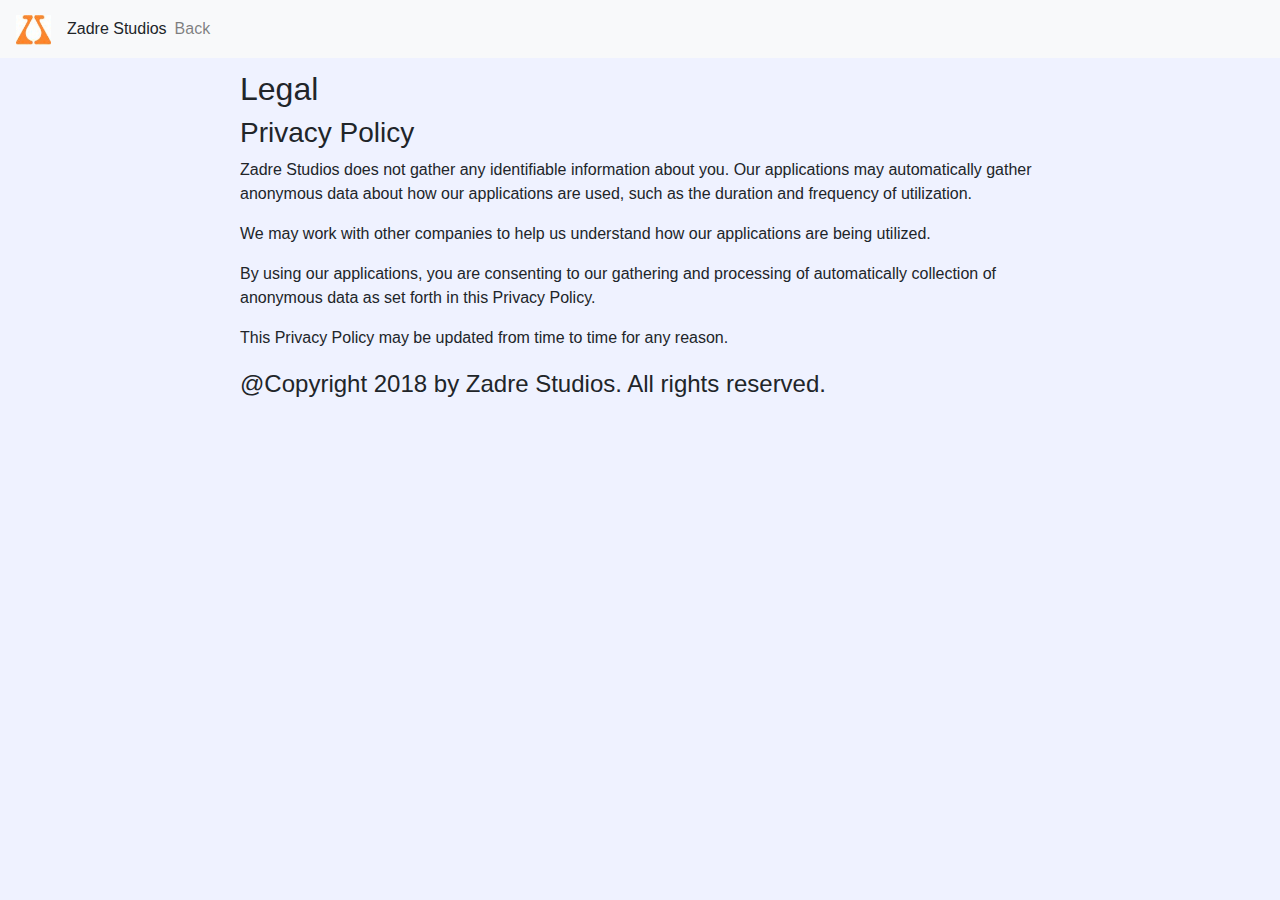
<file: legal/indexLegal.html>
<!DOCTYPE html>
<html>
<head>
	<meta name="viewport" content="width=device-width, initial-scale=1">
	<title>Zadre Studios</title>
	<link rel="stylesheet" href="https://maxcdn.bootstrapcdn.com/bootstrap/4.0.0/css/bootstrap.min.css" integrity="sha384-Gn5384xqQ1aoWXA+058RXPxPg6fy4IWvTNh0E263XmFcJlSAwiGgFAW/dAiS6JXm" crossorigin="anonymous">
</head>

<body>
	<style>
		body {
			padding-top: 70px;
			background-color:#eff2ff;
			max-width: 800px;
			margin-right: auto;
			margin-left: auto;
	}
	</style>
	<nav class="navbar navbar-expand-md fixed-top navbar-light bg-light">
		<a class="navbar-brand" href="#">
			<img src="../iPadimg/ZadreLogo.jpg" height="30" width="35" h1><a>Zadre Studios</a>
		</a>
		<button class="navbar-toggler" type="button" data-toggle="collapse" data-target="#navbarNav" aria-controls="navbarNav" aria-expanded="false" aria-label="Toggle navigation">
			<span class="navbar-toggler-icon"></span>
		</button>
		<div class="collapse navbar-collapse" id="navbarNav">
			<ul class="navbar-nav">
				<li class="nav-item">
					<a class="nav-link" href="../index.html">Back</a>
				</li>
			</ul>
		</div>
	</nav>
	<h2>Legal</h2>
	<h3>Privacy Policy</h3>
	<p>Zadre Studios does not gather any identifiable information about you. Our applications may automatically gather anonymous data about how our applications are used, such as the duration and frequency of utilization.<p>
	<p>We may work with other companies to help us understand how our applications are being utilized.</p>
	<p>By using our applications, you are consenting to our gathering and processing of automatically collection of anonymous data as set forth in this Privacy Policy.</p>
	<p>This Privacy Policy may be updated from time to time for any reason.</p>
	<!--footer -->
	<footer>
		<style> .sizefooter {font-size: 1.5em;}</style>
		<p class="sizefooter">@Copyright 2018 by Zadre Studios. All rights reserved.</p>
	</footer>

	<script src="https://code.jquery.com/jquery-3.2.1.slim.min.js" integrity="sha384-KJ3o2DKtIkvYIK3UENzmM7KCkRr/rE9/Qpg6aAZGJwFDMVNA/GpGFF93hXpG5KkN" crossorigin="anonymous"></script>
	<script src="https://cdnjs.cloudflare.com/ajax/libs/popper.js/1.12.9/umd/popper.min.js" integrity="sha384-ApNbgh9B+Y1QKtv3Rn7W3mgPxhU9K/ScQsAP7hUibX39j7fakFPskvXusvfa0b4Q" crossorigin="anonymous"></script>
	<script src="https://maxcdn.bootstrapcdn.com/bootstrap/4.0.0/js/bootstrap.min.js" integrity="sha384-JZR6Spejh4U02d8jOt6vLEHfe/JQGiRRSQQxSfFWpi1MquVdAyjUar5+76PVCmYl" crossorigin="anonymous"></script>
</body>
</html>
</file>
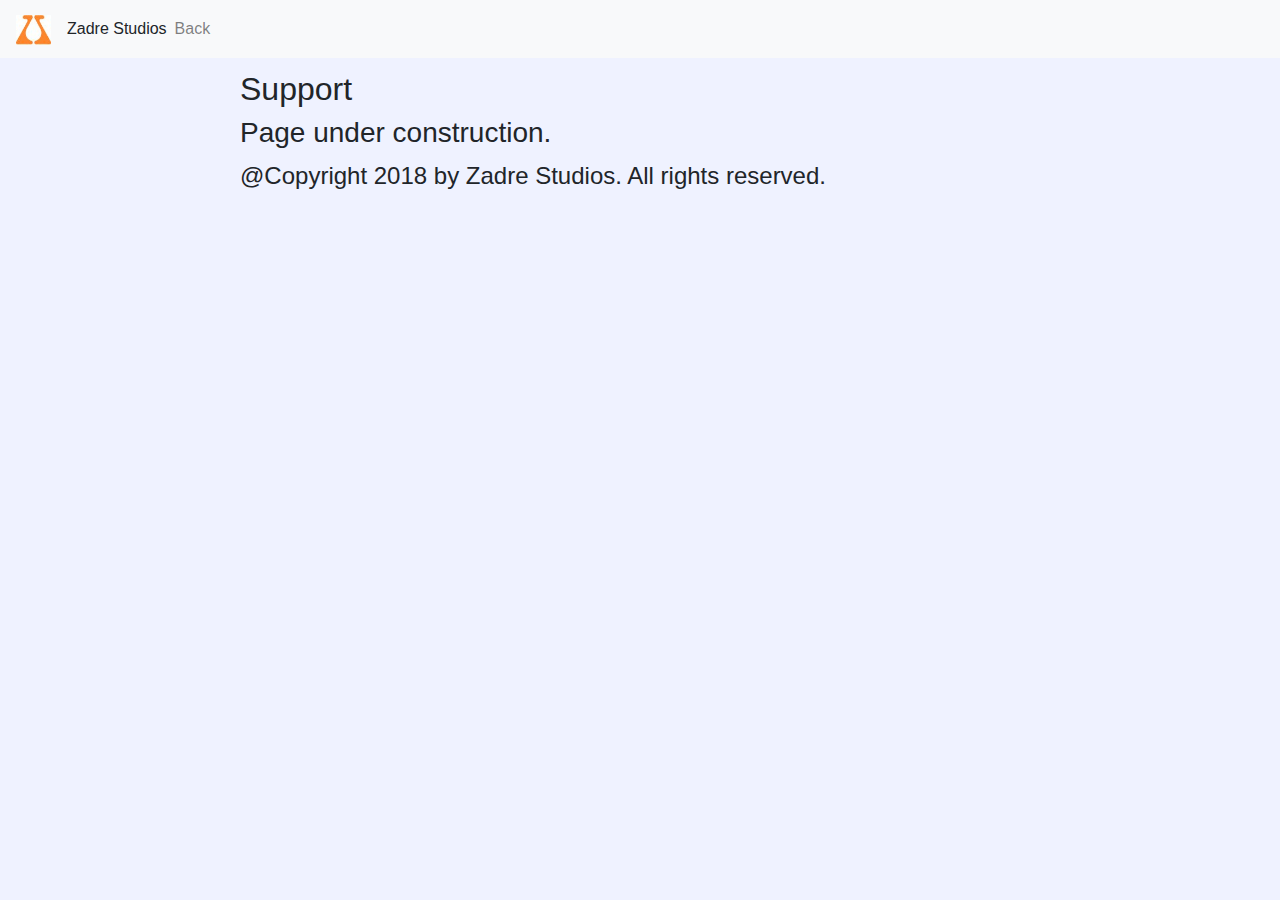
<file: support/indexSupport.html>
<!DOCTYPE html>
<html>
<head>
	<meta name="viewport" content="width=device-width, initial-scale=1">
	<title>Zadre Studios</title>
	<link rel="stylesheet" href="https://maxcdn.bootstrapcdn.com/bootstrap/4.0.0/css/bootstrap.min.css" integrity="sha384-Gn5384xqQ1aoWXA+058RXPxPg6fy4IWvTNh0E263XmFcJlSAwiGgFAW/dAiS6JXm" crossorigin="anonymous">
</head>

<body>
	<style>
		body {
			padding-top: 70px;
			background-color:#eff2ff;
			max-width: 800px;
			margin-right: auto;
			margin-left: auto;
	}
	</style>
	<nav class="navbar navbar-expand-md fixed-top navbar-light bg-light">
		<a class="navbar-brand" href="#">
			<img src="../iPadimg/ZadreLogo.jpg" height="30" width="35" h1><a>Zadre Studios</a>
		</a>
		<button class="navbar-toggler" type="button" data-toggle="collapse" data-target="#navbarNav" aria-controls="navbarNav" aria-expanded="false" aria-label="Toggle navigation">
			<span class="navbar-toggler-icon"></span>
		</button>
		<div class="collapse navbar-collapse" id="navbarNav">
			<ul class="navbar-nav">
				<li class="nav-item">
					<a class="nav-link" href="../index.html">Back</a>
				</li>
			</ul>
		</div>
	</nav>
	<h2>Support</h2>
	<h3>Page under construction.</h3>
	<!--footer -->
	<footer>
		<style> .sizefooter {font-size: 1.5em;}</style>
		<p class="sizefooter">@Copyright 2018 by Zadre Studios. All rights reserved.</p>
	</footer>

	<script src="https://code.jquery.com/jquery-3.2.1.slim.min.js" integrity="sha384-KJ3o2DKtIkvYIK3UENzmM7KCkRr/rE9/Qpg6aAZGJwFDMVNA/GpGFF93hXpG5KkN" crossorigin="anonymous"></script>
	<script src="https://cdnjs.cloudflare.com/ajax/libs/popper.js/1.12.9/umd/popper.min.js" integrity="sha384-ApNbgh9B+Y1QKtv3Rn7W3mgPxhU9K/ScQsAP7hUibX39j7fakFPskvXusvfa0b4Q" crossorigin="anonymous"></script>
	<script src="https://maxcdn.bootstrapcdn.com/bootstrap/4.0.0/js/bootstrap.min.js" integrity="sha384-JZR6Spejh4U02d8jOt6vLEHfe/JQGiRRSQQxSfFWpi1MquVdAyjUar5+76PVCmYl" crossorigin="anonymous"></script>
</body>
</html>
</file>
<file: style.css>
body {
	padding-top: 70px;
	background-color:#eff2ff;
	max-width: 800px;
	margin-right: auto;
	margin-left: auto;}
.jumbotron {
	color: #f9f6f2;
	background: #f9d8b1;
	text-shadow: 4px 4px 5px gray;
	font-size: 2.6rem;}
.navbar-brand a{
	color:black;
	font-size: 2.5rem;
	font-weight:200;}
.btn {
	background-color: inherit;}
.card {
	background-color: inherit;}
.card-title {
	font-size: 2.4rem;
	font-size-adjust: auto;}
.card-body {
	font-size: 1.8rem;
	font-size-adjust: auto;
	width: 100%;}
.row {
	padding-top: 20px;
	padding-bottom: 20px;}
.store-3btn {
	width: 60%;
	margin-left: 30%;}
.store-1btn {
	width: 20%;
	margin-left: 40%;}
@media (max-width: 576px) {
	.store-1btn {
		width: 50%;
		margin-left: 20%;}
	.store-3btn {
		width: 50%;
		margin-left: 20%;}}
.detailimages {
	width: 30%;
	height: 30%;}
h2 {
	font-weight: bold;
	font-size: 3em;
	text-align: center;}
.sizefooter {
	font-size: 1.5em;}
.singlepic {
	object-position: center;}
</file>
